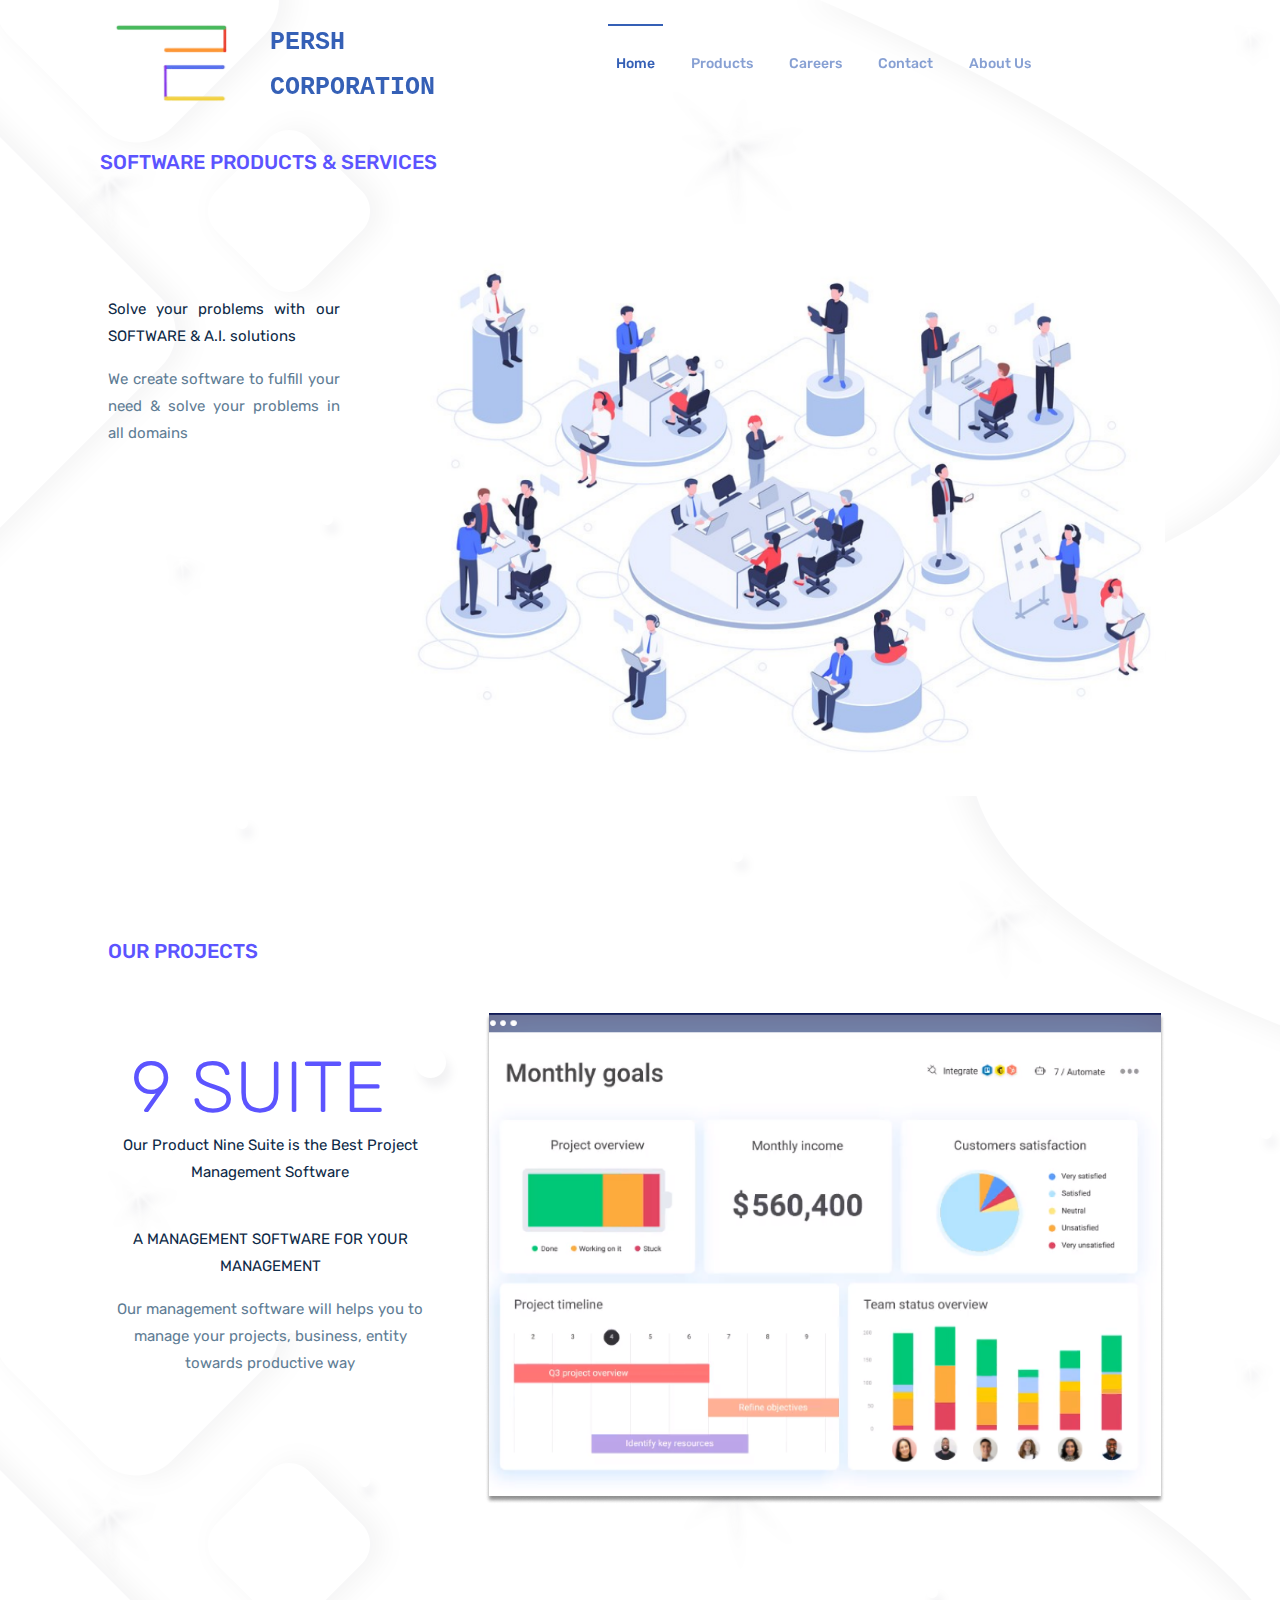
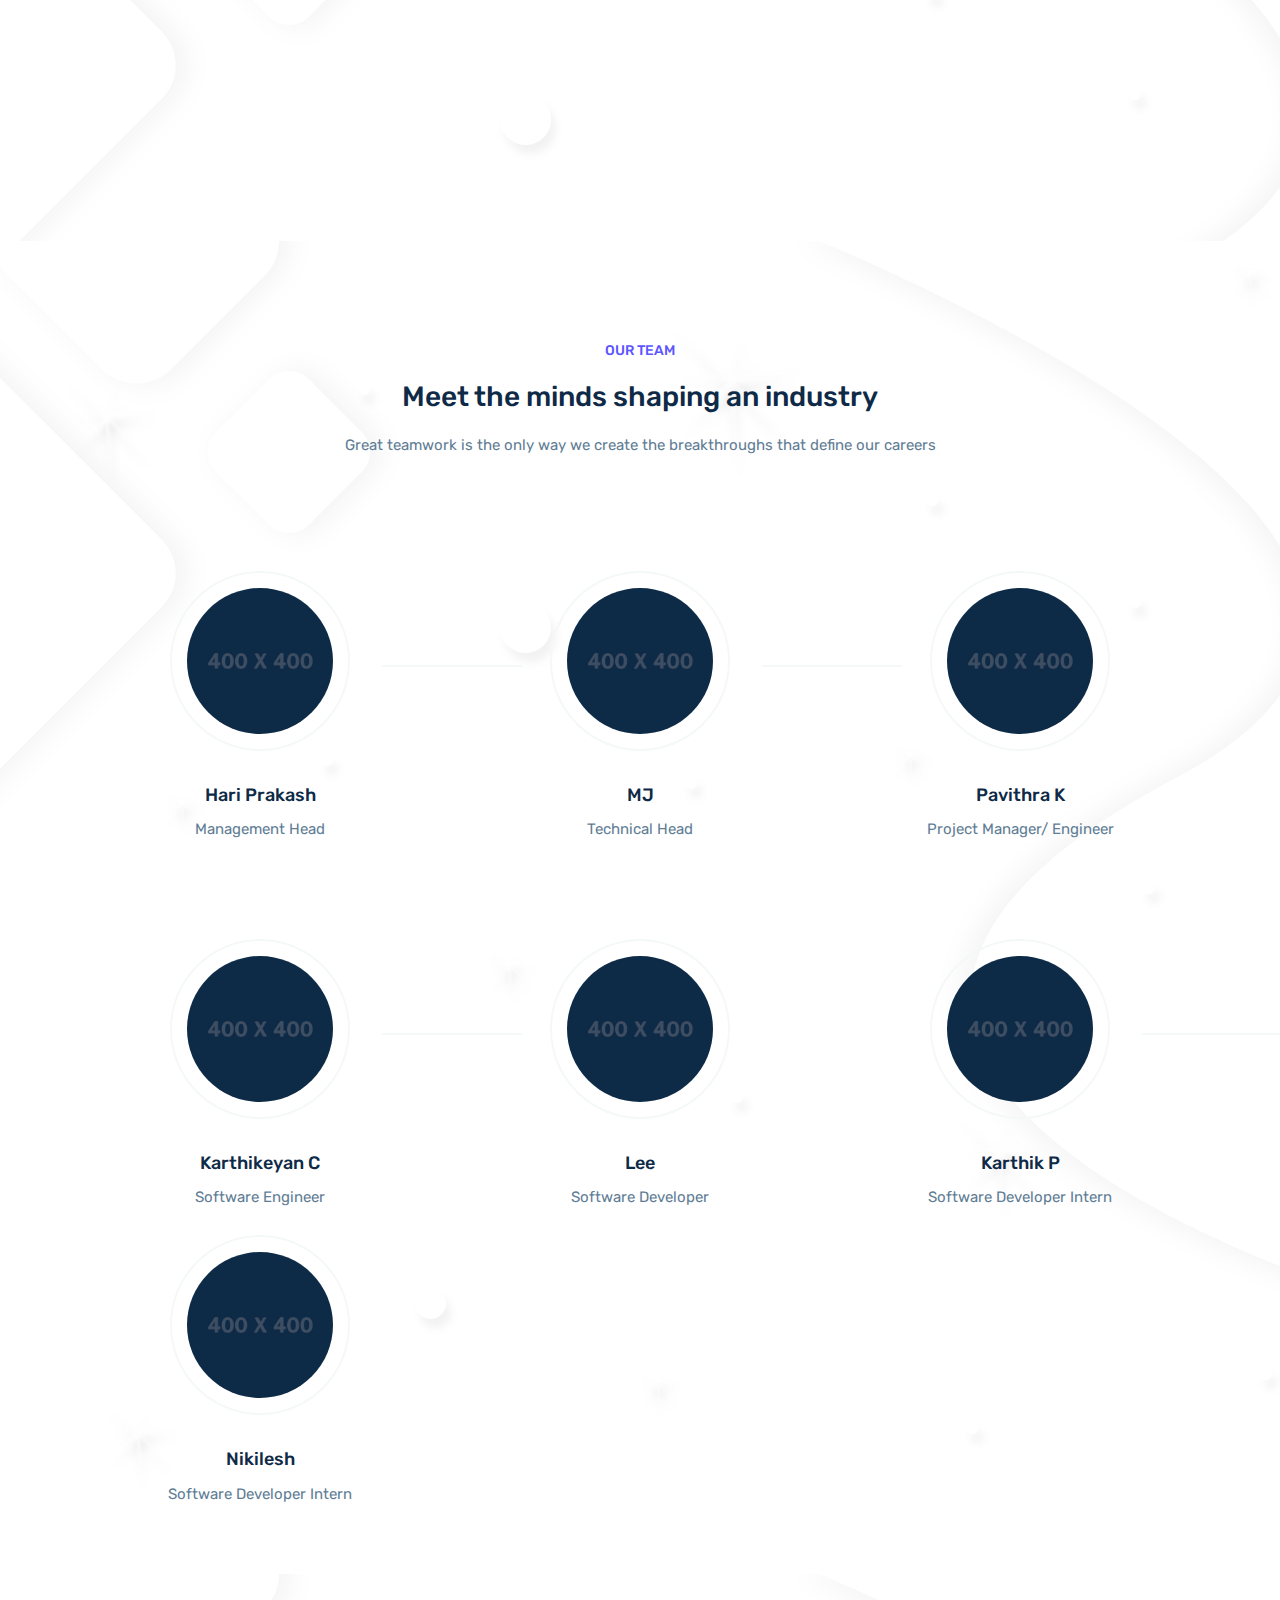
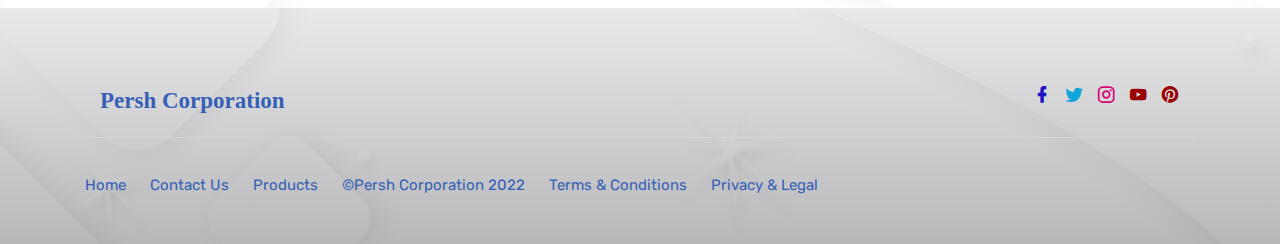
<file: index.html>
<!DOCTYPE html>
<html lang="en">

<head>
    <meta charset="utf-8" />
    <title>Persh Corporation</title>
    <meta name="viewport" content="width=device-width, initial-scale=1.0">
    <meta name="description" content="Official website of Persh Corporation" />
    <meta name="keywords" content="bootstrap 4, premium, marketing, multipurpose" />
    <meta content="Themesbrand" name="author" />
    <!-- favicon -->
    <link rel="shortcut icon" href="images/logo.png">
    <!-- css -->
    <link href="css/bootstrap.min.css" rel="stylesheet" type="text/css" />
    <link href="css/materialdesignicons.min.css" rel="stylesheet" type="text/css" />

    <!-- magnific pop-up -->
    <link rel="stylesheet" type="text/css" href="css/magnific-popup.css" />

    <!-- Swiper CSS -->
    <link rel="stylesheet" href="css/swiper.min.css">

    <!--Slider-->
    <link rel="stylesheet" type="text/css" href="css/owl.carousel.css" />
    <link rel="stylesheet" type="text/css" href="css/owl.theme.css" />
    <link rel="stylesheet" type="text/css" href="css/owl.transitions.css" />
    <link href="css/style.css" rel="stylesheet" type="text/css" />

</head>

<body>
    <!--HEADER-->
    <!--Navbar Start-->
    <nav class="navbar navbar-expand-lg fixed-top navbar-custom sticky sticky-dark">
        <div class="container">
            <!-- LOGO -->
            <div class="col-lg-2 p-0"><img class="col-lg-8 p-1 mx-4" src="images/logo.png"></div>
            <a class="navbar-brand logo text-uppercase" href="index.html">
                <p class="logo-light nav-light title-style-font">Persh<br>Corporation</p>
                <p class="logo-dark nav-dark title-style-font">Persh<br>Corporation</p>
            </a>
            <button class="navbar-toggler" type="button" data-toggle="collapse" data-target="#navbarCollapse"
                aria-controls="navbarCollapse" aria-expanded="false" aria-label="Toggle navigation">
                <i class="mdi mdi-menu"></i>
            </button>
            <div class="collapse navbar-collapse" id="navbarCollapse">
                <ul class="navbar-nav mx-auto navbar-center" id="mySidenav">
                    <li class="nav-item active">
                        <a href="#home" class="nav-link">Home</a>
                    </li>
                    <li class="nav-item">
                        <a href="modules/products.html" class="nav-link">Products</a>
                    </li>
                    <li class="nav-item">
                        <a href="modules/careers.html" class="nav-link">Careers</a>
                    </li>
                    <li class="nav-item">
                        <a href="modules/contacts.html" class="nav-link">Contact</a>
                    </li>
                    <li class="nav-item">
                        <a href="modules/aboutus.html" class="nav-link">About Us</a>
                    </li>
                </ul>
            </div>
        </div>
    </nav>
    <!-- Navbar End -->
    <!--END HEADER-->
    <!-- HOME
    <section class="bg-home" id="home">
        <div class="bg-overlay" id="counter"></div>
        <div class="home-center">
            <div class="home-desc-center">

                <div class="container slidero">
                    <div class="row align-items-center">
                        <div class="col-lg-6" id="counter">
                            <div class="home-content text-white mt-5">
                                <h4 class="home-title">Solve your problems
                                    <br>with Software & AI Solutions<br>
                                </h4>
                                <p class="text-white-50 f-16 mt-4"> We offer long term optimized solutions to your organisation
                                    <br> with our AI and IT solutions combined</p>
                            </div>
                        </div>
                        <div class="col-lg-6">
                            <div class="home-img">
                                <img src="images/home-img.png" class="img-fluid" alt="">
                            </div>
                        </div>
                    </div>

                </div>

            </div>
        </div>
    </section>
    END HOME -->

    <!-- START CONTENT-HOME -->
    <section class="section" id="products">
    <div class="bg-overlay" id="counter"></div>
    <div class="container">
        <div class="mb-5 pb-5 mt-5">
            <div class="col-lg-12" >

                <div class="text-justify title-content">
                    <h5 class="text-uppercase text-primary">SOFTWARE PRODUCTS & SERVICES</h5>
                </div>

                <div class="row mt-5 mb-5 pb-5 justify-content-center">
                    <div class="col-lg-3">
                        <div class="features-box text-justify mt-4 p-2">    
                            <p class="mt-4 pt-3">Solve your problems with our SOFTWARE &
                                A.I.  solutions</p>
                            <p class="text-muted mt-3">We create software to fulfill your need & solve your problems in all domains</p>
                        </div>
                    </div>

                    <div class="col-lg-9">
                        <img class="col-lg-12 image-fluid" src="images/produts/product_img_4.png" alt="product 1"/>
                    </div>
                </div>
                <br/><br/>


                <div class="text-justify title-content">
                    <h5 class="ml-2 text-uppercase text-primary">Our Projects</h5>
                </div>

                <div class="row mt-5 mb-5 pb-5 justify-content-center">
                    <div class="col-lg-4">
                        <div class="features-box text-center mt-4 p-2">
                            <div class="text-primary display-3 mr-4">
                                9  SUITE
                            </div>
                            <p class="ml-2mt-3">Our Product Nine Suite is the Best Project Management Software</p>
                            <p class="mt-4 pt-3">A MANAGEMENT  SOFTWARE FOR YOUR MANAGEMENT</p>
                            <p class="text-muted mt-3">Our management software will helps you to manage your projects, business, entity towards productive way</p>
                        </div>
                    </div>

                    <div class="col-lg-8">
                        <img class="col-lg-12 image-fluid" src="images/produts/product1.png" alt="product 1"/>
                    </div>
                </div>
                <br/><br/>
            </div>
        </div>
    </div>
    </section>
<!--END CONTENT-HOME--> 

    <!-- START TEAM -->
    <section class="section">
        <div class="bg-overlay" id="counter"></div>
        <div class="container" id="team">
            <div class="row">
                <div class="col-lg-12">
                    <div class="text-center title-content">
                        <h6 class="text-uppercase f-14 text-primary">Our Team</h6>
                        <h2 class="mt-3">Meet the minds shaping an industry</h2>
                        <p class="text-muted mt-3">Great teamwork is the only way we create the breakthroughs that define our careers
                        </p>
                    </div>
                </div>
            </div>

            <div class="row mt-5 pt-4">

                <div class="col-lg-4">
                    <div class="team-box team-line text-center mt-4">
                        <div class="team-img">
                            <img src="images/team/hariprakash.jpg" class="img-fluid rounded-circle" alt="">
                        </div>
                        <h5 class="mt-4 pt-2 f-18">Hari Prakash</h5>
                        <p class="text-muted mb-0">Management Head</p>
                    </div>
                </div>

                <div class="col-lg-4">
                    <div class="team-box team-line text-center mt-4">
                        <div class="team-img">
                            <img src="images/team/mj.jpg" class="img-fluid rounded-circle" alt="">
                        </div>
                        <h5 class="mt-4 pt-2 f-18">MJ</h5>
                        <p class="text-muted mb-0">Technical Head</p>
                    </div>
                </div>

                <div class="col-lg-4">
                    <div class="team-box text-center mt-4">
                        <div class="team-img">
                            <img src="images/team/pavithrak.jpg" class="img-fluid rounded-circle" alt="">
                        </div>
                        <h5 class="mt-4 pt-2 f-18">Pavithra K</h5>
                        <p class="text-muted mb-0">Project Manager/ Engineer</p>
                    </div>
                </div>
            </div>

            <div class="row mt-5 pt-4">

                <div class="col-lg-4">
                    <div class="team-box team-line text-center mt-4">
                        <div class="team-img">
                            <img src="images/team/karthikeyanc.jpg" class="img-fluid rounded-circle" alt="">
                        </div>
                        <h5 class="mt-4 pt-2 f-18">Karthikeyan C</h5>
                        <p class="text-muted mb-0">Software Engineer</p>
                    </div>
                </div>

                <div class="col-lg-4">
                    <div class="team-box text-center mt-4">
                        <div class="team-img">
                            <img src="images/team/lee.jpg" class="img-fluid rounded-circle" alt="">
                        </div>
                        <h5 class="mt-4 pt-2 f-18">Lee</h5>
                        <p class="text-muted mb-0">Software Developer</p>
                    </div>
                </div>

                <div class="col-lg-4">
                    <div class="team-box team-line text-center mt-4">
                        <div class="team-img">
                            <img src="images/team/karthikp.jpg" class="img-fluid rounded-circle" alt="">
                        </div>
                        <h5 class="mt-4 pt-2 f-18">Karthik P</h5>
                        <p class="text-muted mb-0">Software Developer Intern</p>
                    </div>
                </div>

                <div class="col-lg-4">
                    <div class="team-box text-center mt-4">
                        <div class="team-img">
                            <img src="images/team/nikilesh.jpg" class="img-fluid rounded-circle" alt="">
                        </div>
                        <h5 class="mt-4 pt-2 f-18">Nikilesh</h5>
                        <p class="text-muted mb-0">Software Developer Intern</p>
                    </div>
                </div>
                
            </div>

        </div>
    </section>
    <!-- END TEAM -->
 
    <!-- START FOOTER -->
    <section class="section bg-footer py-5">
        <div class="bg-overlay"></div>

        <div class="container">
            
            <div class="col-lg-12">
                <ul class="list-inline footer-social float-right mb-0">
                    <li class="list-inline-item"><a href="#"><i class="clr-fb mdi mdi-facebook"></i></a></li>
                    <li class="list-inline-item"><a href="#"><i class="clr-tr mdi mdi-twitter"></i></a></li>
                    <li class="list-inline-item"><a href="#"><i class="clr-ig mdi mdi-instagram"></i></a></li>
                    <li class="list-inline-item"><a href="#"><i class="clr-yt mdi mdi-youtube"></i></a></li>
                    <li class="list-inline-item"><a href="#"><i class="clr-pr mdi mdi-pinterest"></i></a></li>
                </ul>
                <div class="footer-info mt-4">
                    <p class="nav-light">Persh Corporation</p>
                </div>

            </div>
            <div class="row mt-3">
                <div class="col-12">
                    <div class="footer-alt">
                        <div class="footer-info footer-nav">
                            <a href="">Home</a>
                            <a href="modules/contacts.html">Contact Us</a>
                            <a href="modules/products.html">Products</a>
                            <span class="footer-text">©Persh Corporation 2022</span>
                            <a href="">Terms & Conditions</a>
                            <a href="">Privacy & Legal</a>
                        </div>
                    </div>
                </div>
            </div>
        </div>
    </section>
    <!-- END FOOTER -->


    <!-- javascript -->
    <script src="js/jquery.min.js"></script>
    <script src="js/bootstrap.bundle.min.js"></script>
    <script src="js/jquery.easing.min.js"></script>
    <script src="js/scrollspy.min.js"></script>
    <!-- olw- carousel -->
    <script src="js/owl.carousel.min.js"></script>
    <!-- Magnific Popup -->
    <script src="js/jquery.magnific-popup.min.js"></script>
    <!-- swipper js -->
    <script src="js/swiper.min.js"></script>
    <!--Partical js-->
    <script src="js/particles.js"></script>
    <script src="js/particles.app.js"></script>
    <script src="js/jquery.mb.YTPlayer.js"></script>
    <!--flex slider plugin-->
    <script src="js/jquery.flexslider-min.js"></script>
    <!-- counter init -->
    <script src="js/counter.init.js"></script>
    <!-- contact init -->
    <script src="js/contact.init.js"></script>
    <script src="https://unicons.iconscout.com/release/v2.0.1/script/monochrome/bundle.js"></script>
    <script src="js/app.js"></script>

</body>

</html>
</file>
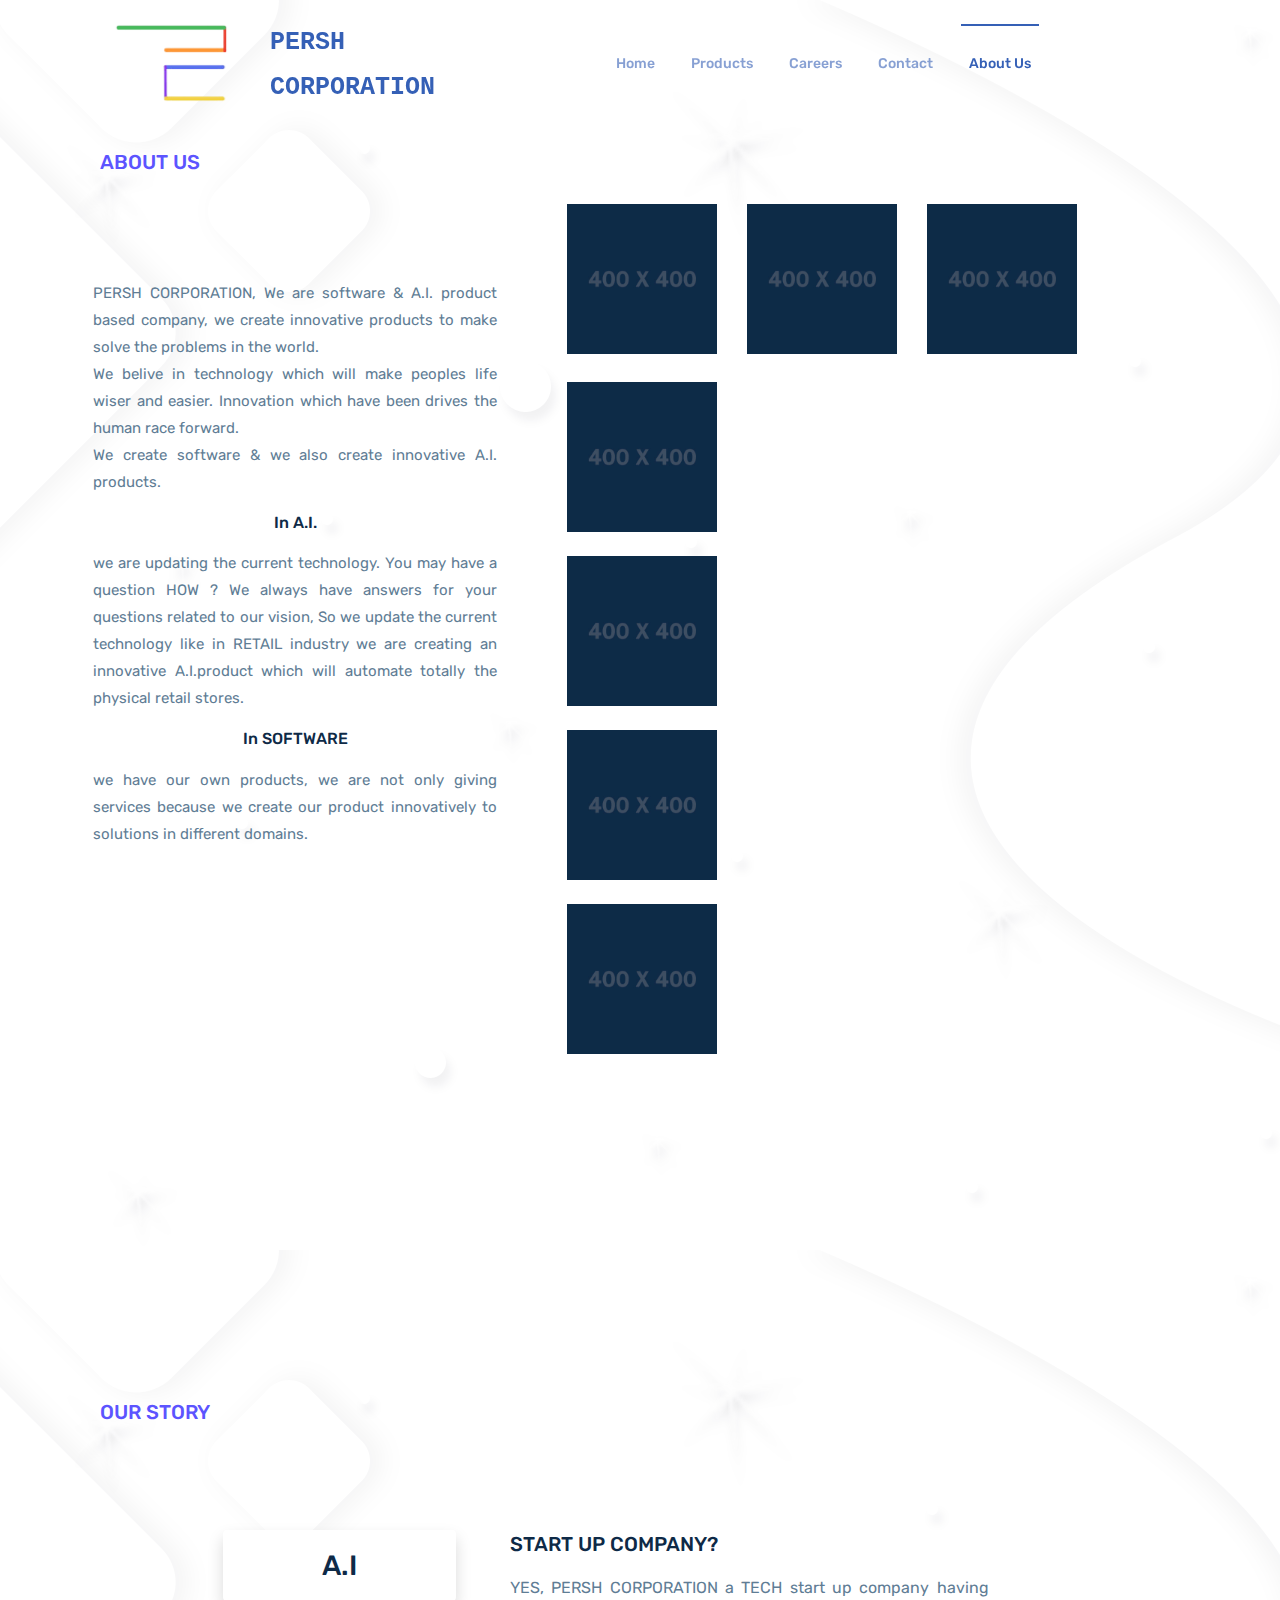
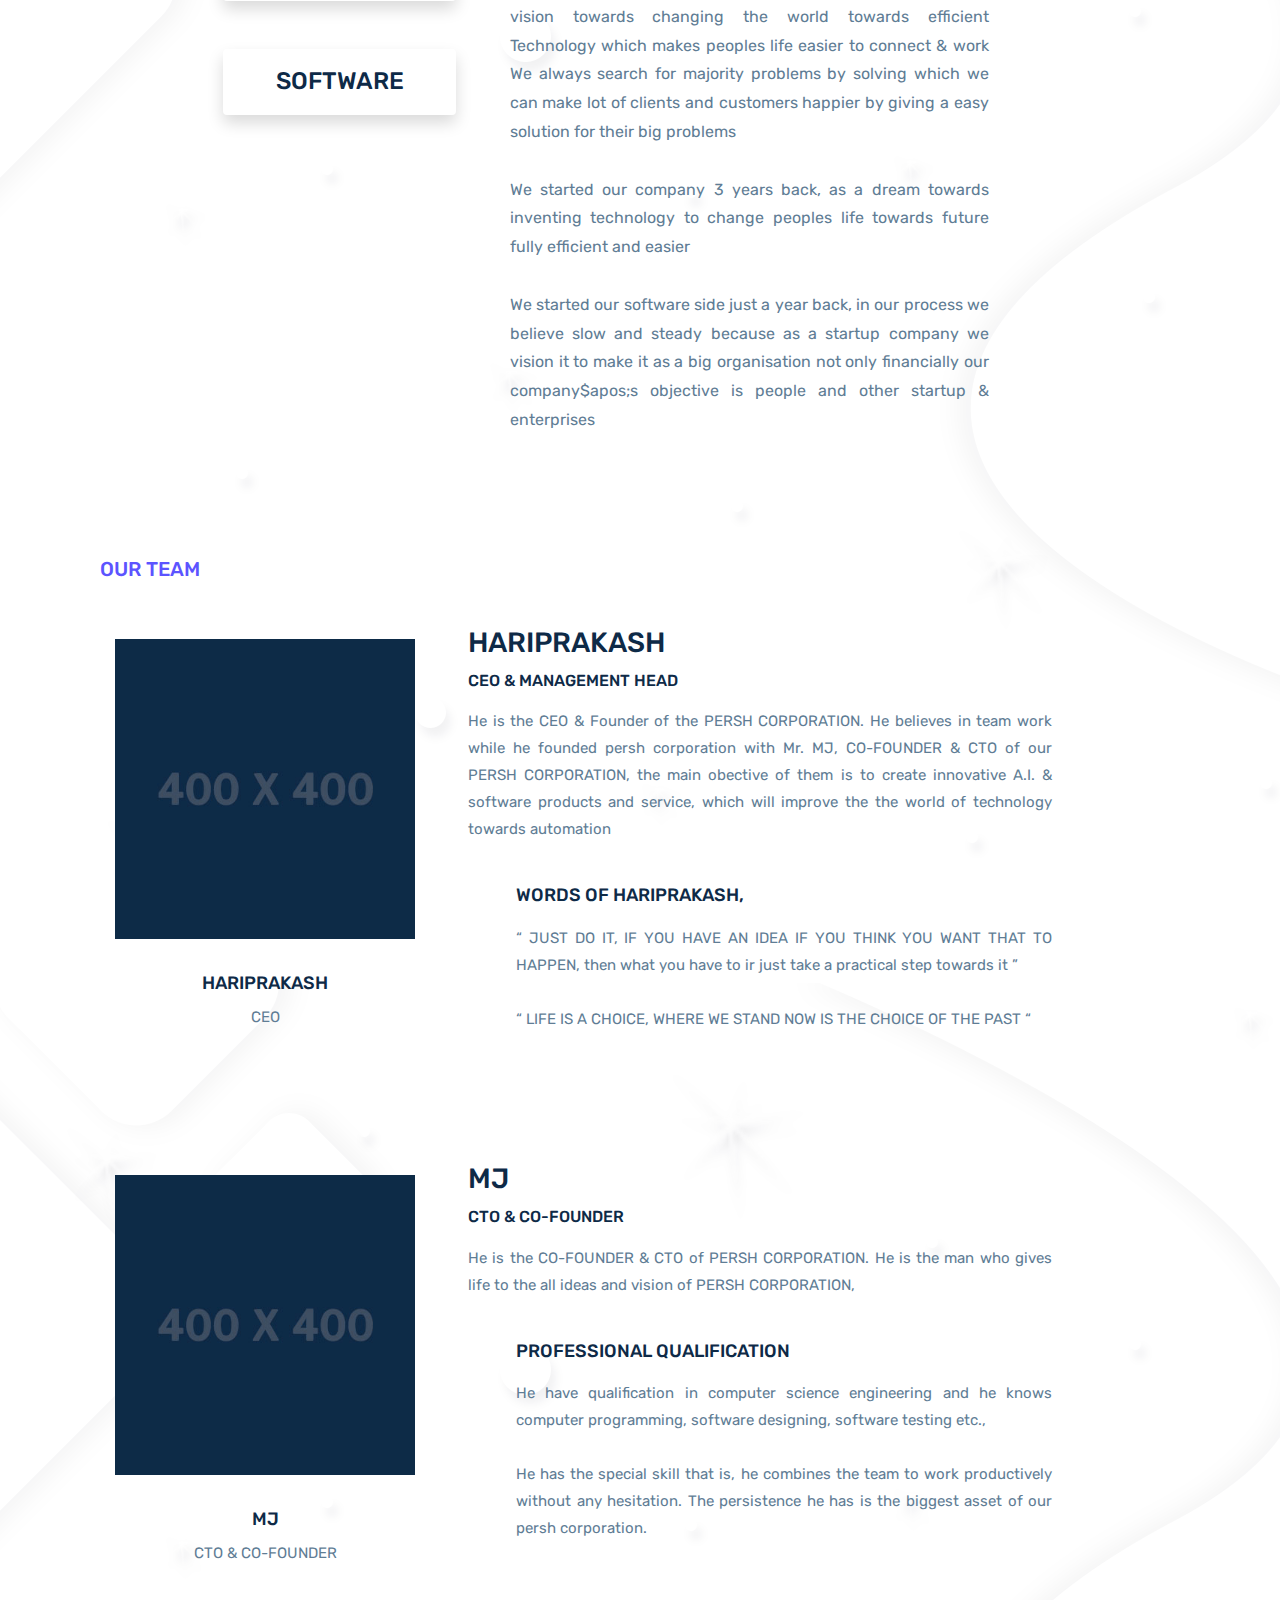
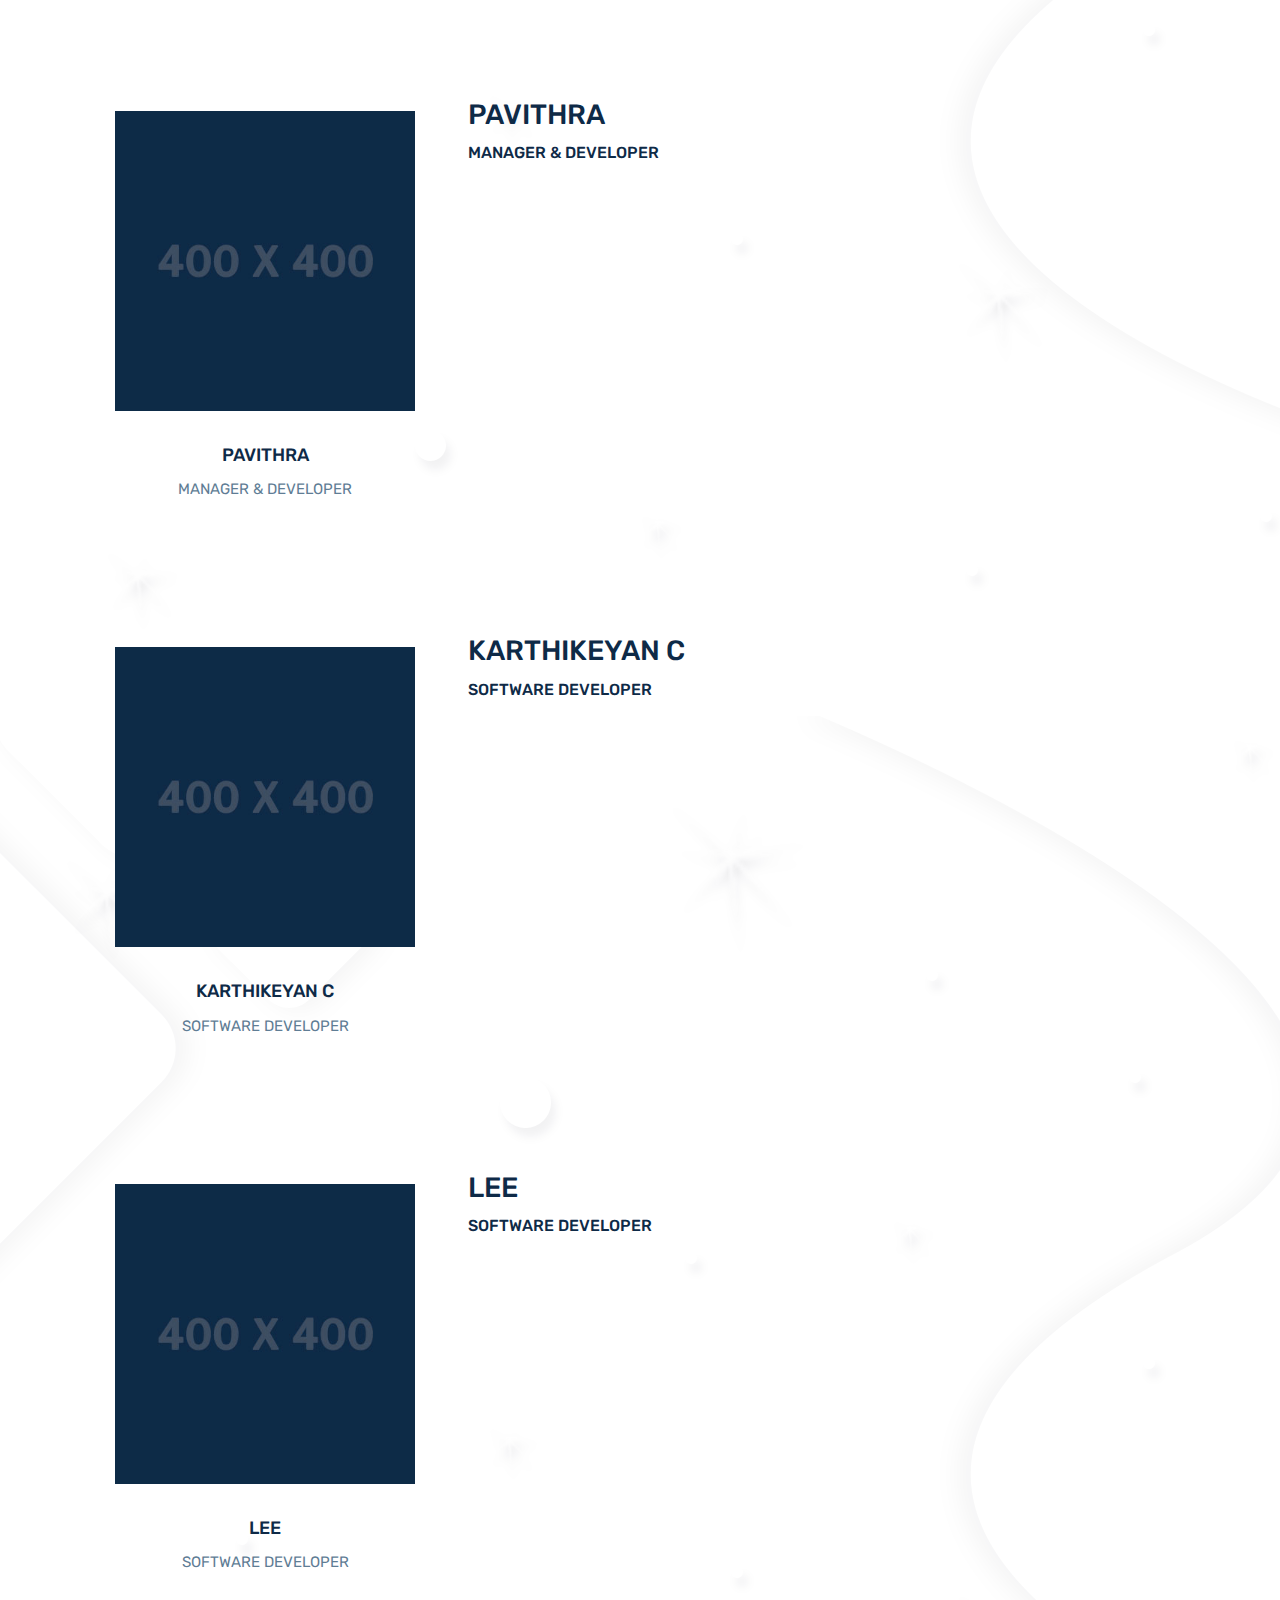
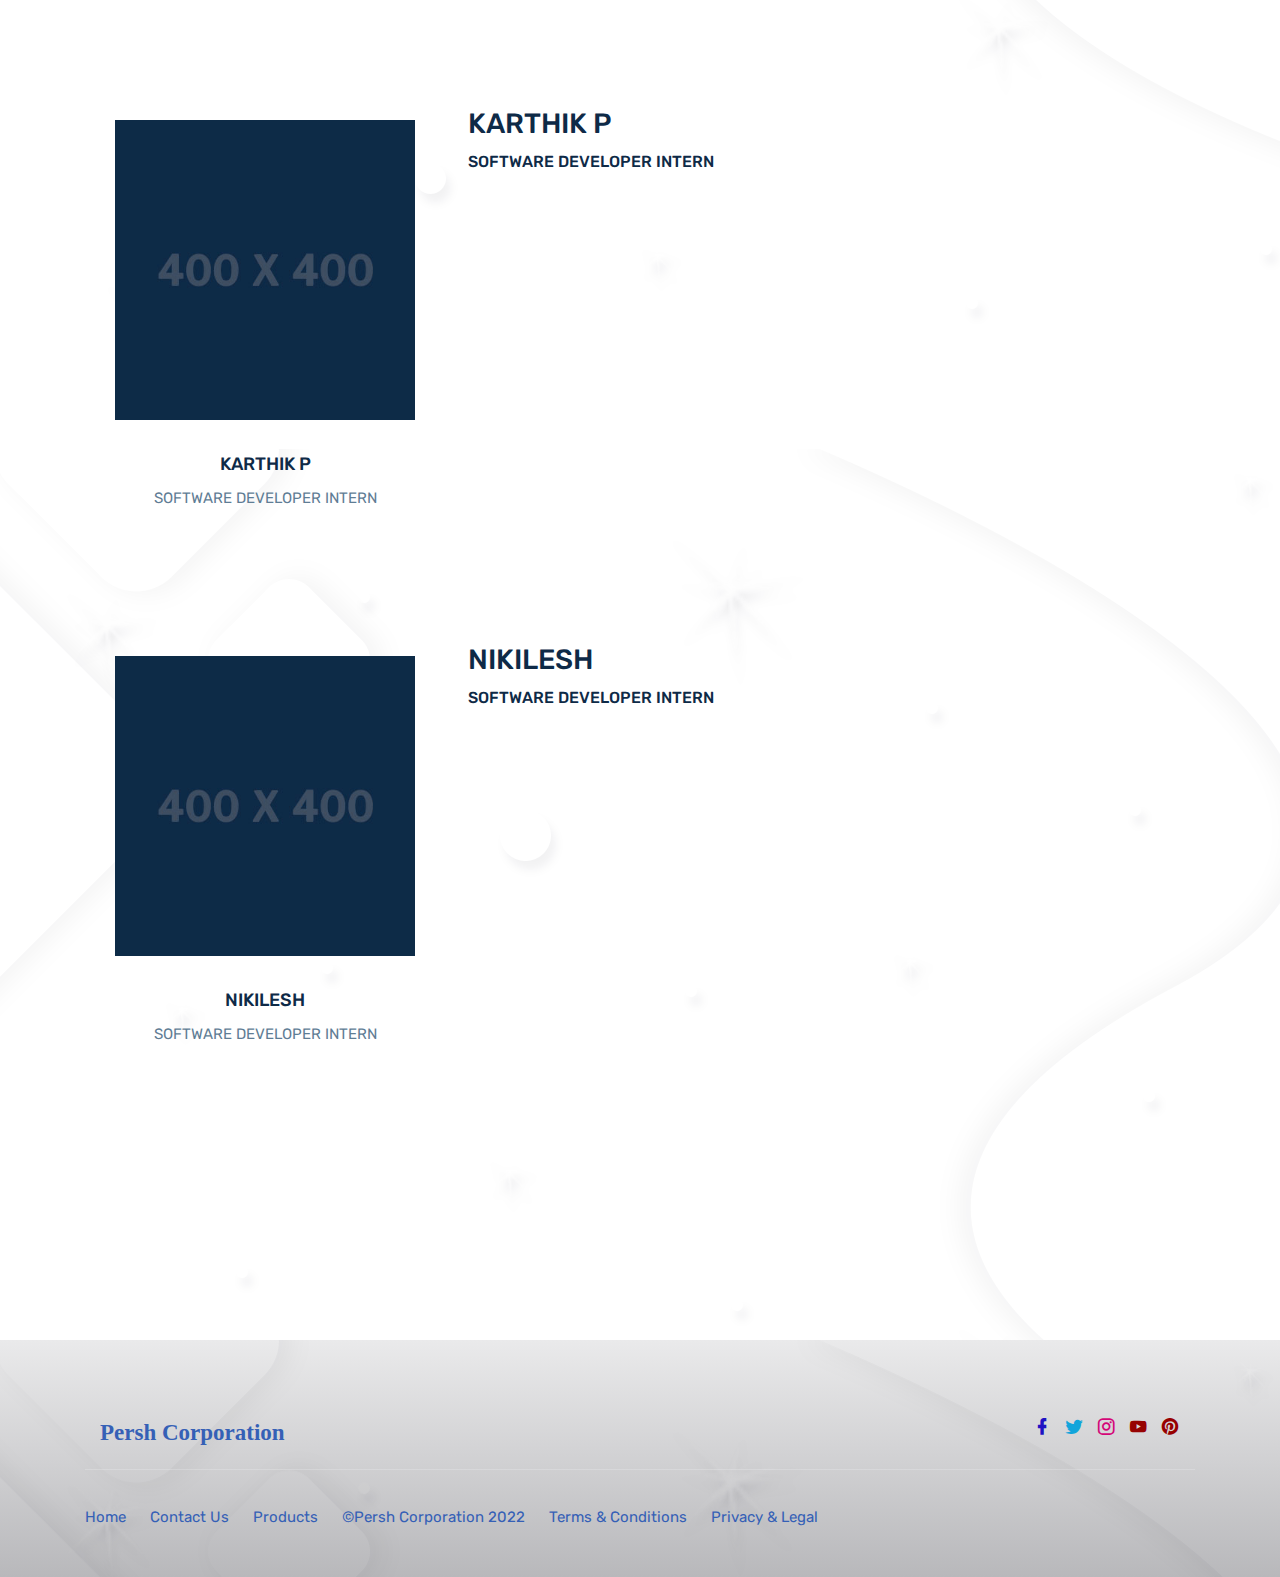
<file: modules/aboutus.html>
<!DOCTYPE html>
<html lang="en">

<head>
    <meta charset="utf-8" />
    <title>Persh Corporation</title>
    <meta name="viewport" content="width=device-width, initial-scale=1.0">
    <meta name="description" content="Official website of Persh Corporation" />
    <meta name="keywords" content="bootstrap 4, premium, marketing, multipurpose" />
    <meta content="Themesbrand" name="author" />
    <!-- favicon -->
    <link rel="shortcut icon" href="../images/logo.png">
    <!-- css -->
    <link href="../css/bootstrap.min.css" rel="stylesheet" type="text/css" />
    <link href="../css/materialdesignicons.min.css" rel="stylesheet" type="text/css" />

    <!-- magnific pop-up -->
    <link rel="stylesheet" type="text/css" href="../css/magnific-popup.css" />

    <!-- Swiper CSS -->
    <link rel="stylesheet" href="../css/swiper.min.css">

    <!--Slider-->
    <link rel="stylesheet" type="text/css" href="../css/owl.carousel.css" />
    <link rel="stylesheet" type="text/css" href="../css/owl.theme.css" />
    <link rel="stylesheet" type="text/css" href="../css/owl.transitions.css" />
    <link href="../css/style.css" rel="stylesheet" type="text/css" />

</head>

<body>
    <!--HEADER-->
    <!--Navbar Start-->
    <nav class="navbar navbar-expand-lg fixed-top navbar-custom sticky sticky-dark">
        <div class="container">
            <!-- LOGO -->
            <div class="col-lg-2 p-0"><img class="col-lg-8 p-1 mx-4" src="../images/logo.png"></div>
            <a class="navbar-brand logo text-uppercase" href="../index.html">
                <p class="logo-light nav-light title-style-font">Persh<br>Corporation</p>
                <p class="logo-dark nav-dark title-style-font">Persh<br>Corporation</p>
            </a>
            <button class="navbar-toggler" type="button" data-toggle="collapse" data-target="#navbarCollapse"
                aria-controls="navbarCollapse" aria-expanded="false" aria-label="Toggle navigation">
                <i class="mdi mdi-menu"></i>
            </button>
            <div class="collapse navbar-collapse" id="navbarCollapse">
                <ul class="navbar-nav mx-auto navbar-center" id="mySidenav">
                    <li class="nav-item">
                        <a href="../index.html" class="nav-link">Home</a>
                    </li>
                    <li class="nav-item">
                        <a href="products.html" class="nav-link">Products</a>
                    </li>
                    <li class="nav-item">
                        <a href="careers.html" class="nav-link">Careers</a>
                    </li>
                    <li class="nav-item">
                        <a href="contacts.html" class="nav-link">Contact</a>
                    </li>
                    <li class="nav-item active">
                        <a href="#aboutus" class="nav-link">About Us</a>
                    </li>
                </ul>
            </div>
        </div>
    </nav>
    <!-- Navbar End -->
    <!--END HEADER-->

    <!-- HOME
    <section class="bg-home" id="home">
        <div class="bg-overlay"></div>
        <div class="home-center">
            <div class="home-desc-center">

                <div class="container slidero">
                    <div class="row align-items-center">
                        <div class="col-lg-6" id="counter">
                            <div class="home-content text-white mt-5">
                                <h4 class="home-title">Solve your problems
                                    <br>with Software & AI Solutions<br>
                                </h4>
                                <p class="text-white-50 f-16 mt-4"> We offer long term optimized solutions to your organisation
                                    <br> with our AI and IT solutions combined</p>
                            </div>
                        </div>
                        <div class="col-lg-6">
                            <div class="home-img">
                                <img src="images/home-img.png" class="img-fluid" alt="">
                            </div>
                        </div>
                    </div>

                </div>

            </div>
        </div>
    </section>
    END HOME -->

    <!-- START ABOUT US -->
    <section class="section" id="aboutus">
        <div class="bg-overlay" id="counter"></div>
        <div class="container">
            <div class="mb-5 pb-5 mt-5">
                <div class="row col-lg-12" >
                    <div class="text-justify title-content col-lg-12">
                        <h5 class="text-uppercase text-primary">About Us</h5>
                    </div>

                    <div class="row mt-5 mb-5 pb-5 mr-4 justify-content-center col-lg-5">
                            <div class="features-box mt-4 p-2">
                                <p class="text-muted mt-3 text-justify">PERSH CORPORATION, We are software & A.I. product based company, we create innovative products to make solve the problems in the world.
                                    <br/>
                                    We belive in technology which will make peoples life wiser and easier.
                                    Innovation which have been drives the human race forward. 
                                    <br/>
                                    
                                    
                                    We create software & we also create innovative A.I. products.
                                                                             <h6 class="text-center">In A.I.</h6> 
                                    <p class="text-justify text-muted mt-3">we are updating the current technology. You may have a question HOW ? We always have answers for your questions related to our vision, So we update the current technology like in RETAIL industry we are creating an innovative A.I.product which will automate totally the physical retail stores.
                                    </p>
                                    <h6 class="text-center">In SOFTWARE</h6>
                                    <p class="text-justify text-muted mt-3">
                                    we have our own products, we are not only giving services because we create our product innovatively to solutions in different domains.     
                                    </p>
                                </p>
                            </div>
                    </div>

                    <div class="ml-2 col-lg-6">
                        <div class="row mt-3">
                            <div class="col-lg-4 my-1"><a href="#hariprakash"><img class="img-fluid" src="../images/team/hariprakash.jpg" alt="Hari Prakash"/></a></div>
                            <div class="col-lg-4 my-1"><a href="#mj"><img class="img-fluid" src="../images/team/mj.jpg" alt="MJ"/></a></div>
                            <div class="col-lg-4 my-1"><a href="#pavithrak"><img class="img-fluid" src="../images/team/pavithrak.jpg" alt="Pavithra K"/></a></div>
                        </div>
                        <div class="row mt-4">    
                            <div class="col-lg-4"><a href="#karthikeyanc"><img class="img-fluid" src="../images/team/karthikeyanc.jpg" alt="Karthikeyan C"/></a></div>
                        </div>
                        <div class="row mt-4">
                            <div class="col-lg-4"><a href="#karthikp"><img class="img-fluid" src="../images/team/karthikp.jpg" alt="Karthik P"/></a></div>
                        </div>
                        <div class="row mt-4">
                            <div class="col-lg-4"><a href="#nikilesh"><img class="img-fluid" src="../images/team/nikilesh.jpg" alt="Nikilesh"/></a></div>    
                        </div>
                        <div class="row mt-4">
                            <div class="col-lg-4"><a href="#lee"><img class="img-fluid" src="../images/team/lee.jpg" alt="Lee"/></a></div>
                        </div>
                    </div>

                </div>

            </div>
        </div>
    </section>
    <!--END ABOUT US-->

    <!-- STRAT OUR STORY-->
    <section class="section" id="ourstory">
        <div class="bg-overlay"></div>
        <div class="container">
            <div class="mb-5 pb-5 mt-5">

                <div class="row col-lg-12" >
                    <div class="text-justify title-content col-lg-12">
                        <h5 class="text-uppercase text-primary">Our Story</h5>
                    </div>
                    <div class="col-lg-12 row mt-5 mb-5 pb-5 justify-content-center">
                        <div class="col-lg-3 text-center">
                            <h3 class="shadow p-3 mb-5 bg-white rounded mt-5 pt-3">A.I</h3>
                            <h4 class="shadow p-3 mb-5 bg-white rounded mt-5 pt-3">SOFTWARE</h4>
                        </div>
                        <div class="ml-3 col-lg-6">
                            <div class="features-box text-justify mt-4 p-2">
                                <h5 class="mt-2 pt-2 text-primary-light">START UP COMPANY?</h5>
                                <p class="text-muted mt-3 f-16">YES,  PERSH CORPORATION  a TECH start up company having vision towards changing the world towards efficient Technology which makes peoples life easier to connect & work
                                     We always search for majority problems by solving which we can make lot of clients and customers happier by giving a easy solution for their big problems
                                    <br/><br/>
                                    We started our company 3 years back, as a dream towards inventing technology to change peoples life towards future fully efficient and easier
                                    <br/><br/>
                                    We started our software side just a year back, in our process we believe slow and steady because as a startup company we vision it to make it as a big organisation not only financially our company$apos;s objective is people and other startup & enterprises
                                     </p>
                            </div>
                        </div>

                    </div>
                    <br/><br/><br/>
                    
                    <div class="text-justify title-content col-lg-12">
                        <h5 class="text-uppercase text-primary">Our Team</h5>
                    </div>

                    <div class="mt-5 mb-5 pb-5 align-items-center col-lg-4" id="hariprakash">
                        <img class="col-lg-12"src="../images/team/hariprakash.jpg" alt="Hari Prakash"/>
                        <h5 class="col-lg-12 mt-4 pt-2 f-18 text-center">HARIPRAKASH</h5>
                        <p class="text-muted col-lg-12 mb-0 text-center">CEO</p>
                    </div>
                    <div class="col-lg-7">
                        <div class="features-box mt-4 p-2">
                            <div class="text-black">
                                <h3>HARIPRAKASH</h3>
                                <h6>CEO & MANAGEMENT HEAD</h6>
                            </div>
                            <p class="text-muted mt-3 text-justify">
                                He is the CEO & Founder of the PERSH CORPORATION.
                                He believes in team work  while he founded persh corporation with Mr. MJ,  
                                CO-FOUNDER & CTO of our PERSH CORPORATION, 
                                the main obective of them is to create innovative A.I. & software products and service, 
                                which will improve the the world of technology towards automation
                            </p>
                            <h5 class="mt-4 pt-3 f-18 pl-4 ml-4">WORDS OF HARIPRAKASH,</h5>
                            <p class="text-muted mt-3 pl-4 ml-4 text-justify">

                                “ JUST DO IT, IF YOU HAVE AN IDEA IF YOU THINK YOU WANT THAT TO HAPPEN, 
                                then what you have to ir just take a practical step towards it ”<br/><br/>
                         
                                “ LIFE IS A CHOICE, WHERE WE STAND NOW IS THE CHOICE OF THE PAST “
                            </p>
                        </div>
                    </div>

                    <div class="mt-5 mb-5 pb-5 align-items-center col-lg-4" id="mj">
                        <img class="col-lg-12"src="../images/team/mj.jpg" alt="mj"/>
                        <h5 class="col-lg-12 mt-4 pt-2 f-18 text-center">MJ</h5>
                        <p class="text-muted col-lg-12 mb-0 text-center">CTO & CO-FOUNDER</p>
                    </div>
                    <div class="col-lg-7">
                        <div class="features-box mt-4 p-2">
                            <div class="text-black">
                                <h3>MJ</h3>
                                <h6>CTO & CO-FOUNDER</h6>
                            </div>
                            <p class="text-muted mt-3 text-justify">
                                He is the CO-FOUNDER & CTO of PERSH CORPORATION. He is the man who gives life to the all ideas and vision of PERSH CORPORATION, 
                            </p>
                            <h5 class="mt-4 pt-3 f-18 pl-4 ml-4">PROFESSIONAL QUALIFICATION</h5>
                            <p class="text-muted mt-3 pl-4 ml-4 text-justify">
                                He have qualification in computer science engineering and he knows computer programming, software designing, software testing etc., 
                                <br/><br/>He has the special skill that is, he combines the team to work productively without any hesitation. The persistence he has is the biggest asset of our persh corporation.
                            </p>
                        </div>
                    </div>

                    <div class="mt-5 mb-5 pb-5 align-items-center col-lg-4" id="pavithrak">
                        <img class="col-lg-12"src="../images/team/pavithrak.jpg" alt="pavithra k"/>
                        <h5 class="col-lg-12 mt-4 pt-2 f-18 text-center">PAVITHRA</h5>
                        <p class="text-muted col-lg-12 mb-0 text-center">MANAGER & DEVELOPER</p>
                    </div>
                    <div class="col-lg-7">
                        <div class="features-box mt-4 p-2">
                            <div class="text-black">
                                <h3>PAVITHRA</h3>
                                <h6>MANAGER & DEVELOPER</h6>
                            </div>
                            <p class="text-muted mt-3 text-justify">
                            
                            </p>
                            <h5 class="mt-4 pt-3 f-18 pl-4 ml-4"></h5>
                            <p class="text-muted mt-3 pl-4 ml-4 text-justify">

                            </p>
                        </div>
                    </div>

                    <div class="mt-5 mb-5 pb-5 align-items-center col-lg-4" id="karthikeyanc">
                        <img class="col-lg-12"src="../images/team/karthikeyanc.jpg" alt="Karthikeyan C"/>
                        <h5 class="col-lg-12 mt-4 pt-2 f-18 text-center">KARTHIKEYAN C</h5>
                        <p class="text-muted col-lg-12 mb-0 text-center">SOFTWARE DEVELOPER</p>
                    </div>
                    <div class="col-lg-7">
                        <div class="features-box mt-4 p-2">
                            <div class="text-black">
                                <h3>KARTHIKEYAN C</h3>
                                <h6>SOFTWARE DEVELOPER</h6>
                            </div>
                            <p class="text-muted mt-3 text-justify">

                            </p>
                            <h5 class="mt-4 pt-3 f-18 pl-4 ml-4"></h5>
                            <p class="text-muted mt-3 pl-4 ml-4 text-justify">

                            </p>
                        </div>
                    </div>

                    <div class="mt-5 mb-5 pb-5 align-items-center col-lg-4" id="lee">
                        <img class="col-lg-12"src="../images/team/lee.jpg" alt="Lee"/>
                        <h5 class="col-lg-12 mt-4 pt-2 f-18 text-center">LEE</h5>
                        <p class="text-muted col-lg-12 mb-0 text-center">SOFTWARE DEVELOPER</p>
                    </div>
                    <div class="col-lg-7">
                        <div class="features-box mt-4 p-2">
                            <div class="text-black">
                                <h3>LEE</h3>
                                <h6>SOFTWARE DEVELOPER</h6>
                            </div>
                            <p class="text-muted mt-3 text-justify">

                            </p>
                            <h5 class="mt-4 pt-3 f-18 pl-4 ml-4"></h5>
                            <p cSlass="text-muted mt-3 pl-4 ml-4 text-justify">

                            </p>
                        </div>
                    </div>

                    <div class="mt-5 mb-5 pb-5 align-items-center col-lg-4" id="karthikp">
                        <img class="col-lg-12"src="../images/team/karthikp.jpg" alt="Karthik P"/>
                        <h5 class="col-lg-12 mt-4 pt-2 f-18 text-center">KARTHIK P</h5>
                        <p class="text-muted col-lg-12 mb-0 text-center">SOFTWARE DEVELOPER INTERN</p>
                    </div>
                    <div class="col-lg-7">
                        <div class="features-box mt-4 p-2">
                            <div class="text-black">
                                <h3>KARTHIK P</h3>
                                <h6>SOFTWARE DEVELOPER INTERN</h6>
                            </div>
                            <p class="text-muted mt-3 text-justify">

                            </p>
                            <h5 class="mt-4 pt-3 f-18 pl-4 ml-4"></h5>
                            <p class="text-muted mt-3 pl-4 ml-4 text-justify">

                            </p>
                        </div>
                    </div>

                    <div class="mt-5 mb-5 pb-5 align-items-center col-lg-4" id="nikilesh">
                        <img class="col-lg-12"src="../images/team/nikilesh.jpg" alt="Nikilesh"/>
                        <h5 class="col-lg-12 mt-4 pt-2 f-18 text-center">NIKILESH</h5>
                        <p class="text-muted col-lg-12 mb-0 text-center">SOFTWARE DEVELOPER INTERN</p>
                    </div>
                    <div class="col-lg-7">
                        <div class="features-box mt-4 p-2">
                            <div class="text-black">
                                <h3>NIKILESH</h3>
                                <h6>SOFTWARE DEVELOPER INTERN</h6>
                            </div>
                            <p class="text-muted mt-3 text-justify">

                            </p>
                            <h5 class="mt-4 pt-3 f-18 pl-4 ml-4"></h5>
                            <p class="text-muted mt-3 pl-4 ml-4 text-justify">

                            </p>
                        </div>
                    </div>

                </div>

            </div>
        </div>
    </section>
    <!--END OUR STORY-->

    <!-- START FOOTER -->
    <section class="section bg-footer py-5">
        <div class="bg-overlay"></div>

        <div class="container">
            <div class="col-lg-12">
                <ul class="list-inline footer-social float-right mb-0">
                    <li class="list-inline-item"><a href="#"><i class="clr-fb mdi mdi-facebook"></i></a></li>
                    <li class="list-inline-item"><a href="#"><i class="clr-tr mdi mdi-twitter"></i></a></li>
                    <li class="list-inline-item"><a href="#"><i class="clr-ig mdi mdi-instagram"></i></a></li>
                    <li class="list-inline-item"><a href="#"><i class="clr-yt mdi mdi-youtube"></i></a></li>
                    <li class="list-inline-item"><a href="#"><i class="clr-pr mdi mdi-pinterest"></i></a></li>
                </ul>
                <div class="footer-info mt-4">
                    <p class="nav-light">Persh Corporation</p>
                </div>

            </div>
            <div class="row mt-3">
                <div class="col-12">
                    <div class="footer-alt">
                        <div class="footer-info footer-nav">
                            <a href="">Home</a>
                            <a href="modules/contacts.html">Contact Us</a>
                            <a href="modules/products.html">Products</a>
                            <span class="footer-text">©Persh Corporation 2022</span>
                            <a href="">Terms & Conditions</a>
                            <a href="">Privacy & Legal</a>
                        </div>
                    </div>
                </div>
            </div>
        </div>
    </section>
    <!-- END FOOTER -->


    <!-- javascript -->
    <script src="../js/jquery.min.js"></script>
    <script src="../js/bootstrap.bundle.min.js"></script>
    <script src="../js/jquery.easing.min.js"></script>
    <script src="../js/scrollspy.min.js"></script>
    <!-- olw- carousel -->
    <script src="../js/owl.carousel.min.js"></script>
    <!-- Magnific Popup -->
    <script src="../js/jquery.magnific-popup.min.js"></script>
    <!-- swipper js -->
    <script src="../js/swiper.min.js"></script>
    <!--Partical js-->
    <script src="../js/particles.js"></script>
    <script src="../js/particles.app.js"></script>
    <script src="../js/jquery.mb.YTPlayer.js"></script>
    <!--flex slider plugin-->
    <script src="../js/jquery.flexslider-min.js"></script>
    <!-- counter init -->
    <script src="../js/counter.init.js"></script>
    <!-- contact init -->
    <script src="../js/contact.init.js"></script>
    <script src="https://unicons.iconscout.com/release/v2.0.1/script/monochrome/bundle.js"></script>
    <script src="../js/app.js"></script>
</body>
</html>
</file>
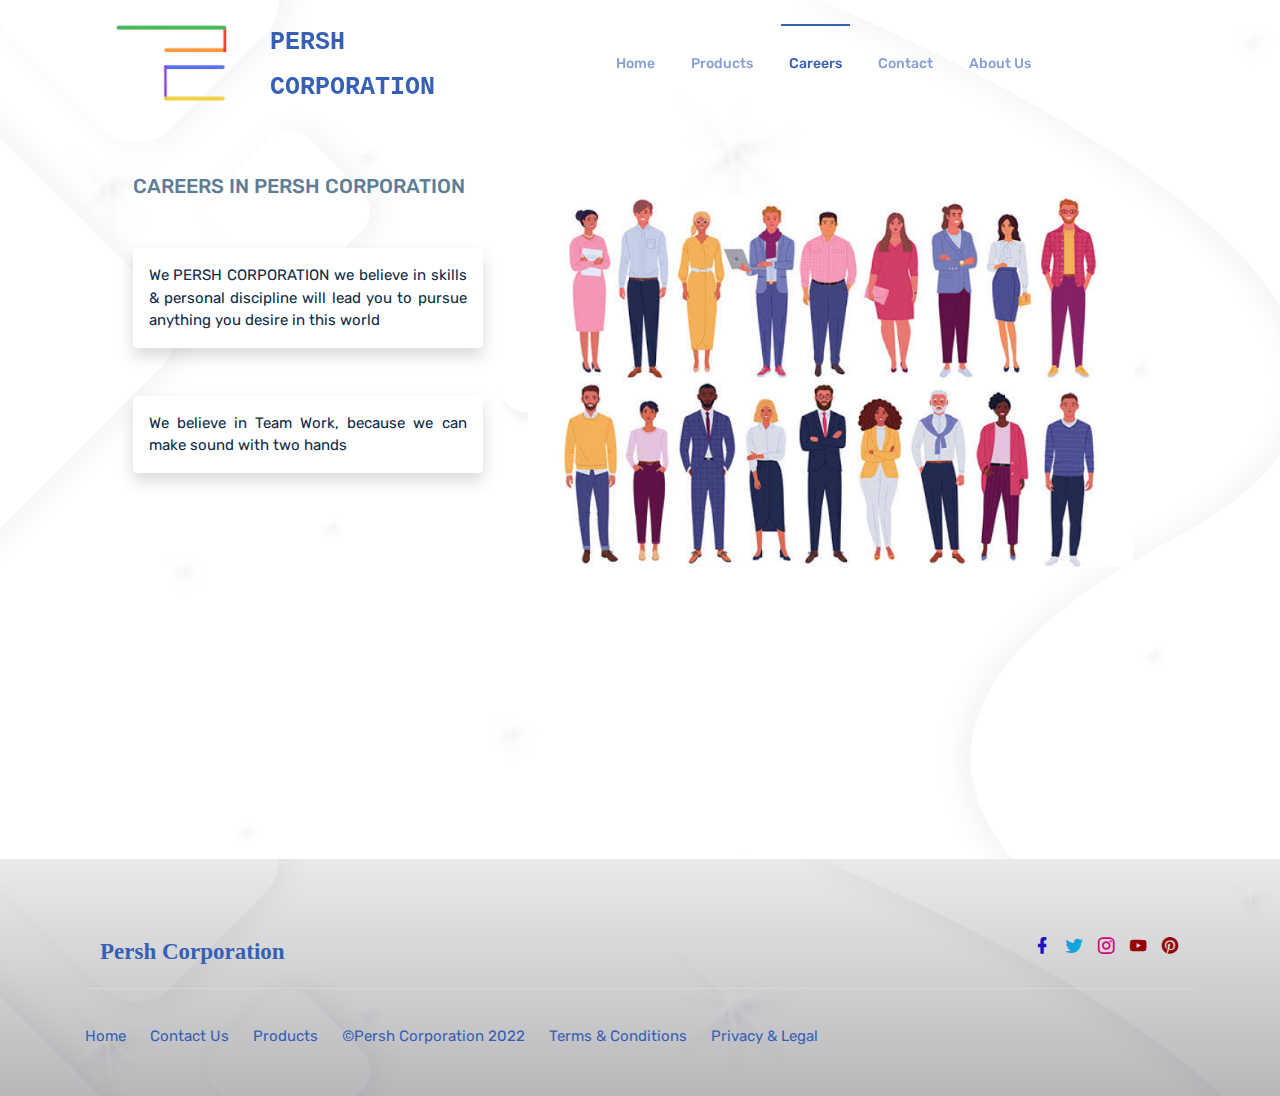
<file: modules/careers.html>
<!DOCTYPE html>
<html lang="en">

<head>
    <meta charset="utf-8" />
    <title>Persh Corporation</title>
    <meta name="viewport" content="width=device-width, initial-scale=1.0">
    <meta name="description" content="Official website of Persh Corporation" />
    <meta name="keywords" content="bootstrap 4, premium, marketing, multipurpose" />
    <meta content="Themesbrand" name="author" />
    <!-- favicon -->
    <link rel="shortcut icon" href="../images/logo.png">
    <!-- css -->
    <link href="../css/bootstrap.min.css" rel="stylesheet" type="text/css" />
    <link href="../css/materialdesignicons.min.css" rel="stylesheet" type="text/css" />

    <!-- magnific pop-up -->
    <link rel="stylesheet" type="text/css" href="../css/magnific-popup.css" />

    <!-- Swiper CSS -->
    <link rel="stylesheet" href="../css/swiper.min.css">

    <!--Slider-->
    <link rel="stylesheet" type="text/css" href="../css/owl.carousel.css" />
    <link rel="stylesheet" type="text/css" href="../css/owl.theme.css" />
    <link rel="stylesheet" type="text/css" href="../css/owl.transitions.css" />
    <link href="../css/style.css" rel="stylesheet" type="text/css" />

</head>

<body>
    <!--HEADER-->
    <!--Navbar Start-->
    <nav class="navbar navbar-expand-lg fixed-top navbar-custom sticky sticky-dark">
        <div class="container">
            <!-- LOGO -->
            <div class="col-lg-2 p-0"><img class="col-lg-8 p-1 mx-4" src="../images/logo.png"></div>
            <a class="navbar-brand logo text-uppercase" href="../index.html">
                <p class="logo-light nav-light title-style-font">Persh<br>Corporation</p>
                <p class="logo-dark nav-dark title-style-font">Persh<br>Corporation</p>
            </a>
            <button class="navbar-toggler" type="button" data-toggle="collapse" data-target="#navbarCollapse"
                aria-controls="navbarCollapse" aria-expanded="false" aria-label="Toggle navigation">
                <i class="mdi mdi-menu"></i>
            </button>
            <div class="collapse navbar-collapse" id="navbarCollapse">
                <ul class="navbar-nav mx-auto navbar-center" id="mySidenav">
                    <li class="nav-item">
                        <a href="../index.html" class="nav-link">Home</a>
                    </li>
                    <li class="nav-item">
                        <a href="products.html" class="nav-link">Products</a>
                    </li>
                    <li class="nav-item active">
                        <a href="#careers" class="nav-link">Careers</a>
                    </li>
                    <li class="nav-item">
                        <a href="contacts.html" class="nav-link">Contact</a>
                    </li>
                    <li class="nav-item">
                        <a href="aboutus.html" class="nav-link">About Us</a>
                    </li>
                </ul>
            </div>
        </div>
    </nav>
    <!-- Navbar End -->
    <!--END HEADER-->

    <!-- HOME
    <section class="bg-home" id="home">
        <div class="bg-overlay"></div>
        <div class="home-center">
            <div class="home-desc-center">

                <div class="container slidero">
                    <div class="row align-items-center">
                        <div class="col-lg-6" id="counter">
                            <div class="home-content text-white mt-5">
                                <h4 class="home-title">Solve your problems
                                    <br>with Software & AI Solutions<br>
                                </h4>
                                <p class="text-white-50 f-16 mt-4"> We offer long term optimized solutions to your organisation
                                    <br> with our AI and IT solutions combined</p>
                            </div>
                        </div>
                        <div class="col-lg-6">
                            <div class="home-img">
                                <img src="images/home-img.png" class="img-fluid" alt="">
                            </div>
                        </div>
                    </div>

                </div>

            </div>
        </div>
    </section>
    END HOME -->

    <!-- START CAREERS -->
    <section class="section" id="careers">
        <div class="bg-overlay" id="counter"></div>
        <div class="container">
            <div class="mb-5 pb-5 mt-5">
                    <div class="row mt-1 mb-5 pb-5 justify-content-center">
                        <div class="col-lg-4">
                            <div class="features-box text-justify mt-4">
                                <h5 class="text-muted">
                                    CAREERS IN PERSH CORPORATION
                                </h5>
                                <div class="shadow p-3 mb-5 bg-white rounded mt-5 pt-3">We PERSH CORPORATION we believe in skills & 
                                    personal discipline will lead you to pursue anything you desire in this world                                    
                                </div>
                                <div class="shadow p-3 mb-5 bg-white rounded mt-5">We believe in Team Work, because we can make sound with two hands
                                </div>
                            </div>
                        </div>

                        <div class="col-lg-7 mt-5">
                            <img class="col-lg-12 image-fluid" src="../images/careers/career_img_1.png" alt="product 1"/>
                        </div>
                    </div>
            </div>
        </div>
    </section>
    <!--END CAREERS-->

    <!-- START FOOTER -->
    <section class="section bg-footer py-5">
        <div class="bg-overlay"></div>

        <div class="container">
            <div class="col-lg-12">
                <ul class="list-inline footer-social float-right mb-0">
                    <li class="list-inline-item"><a href="#"><i class="clr-fb mdi mdi-facebook"></i></a></li>
                    <li class="list-inline-item"><a href="#"><i class="clr-tr mdi mdi-twitter"></i></a></li>
                    <li class="list-inline-item"><a href="#"><i class="clr-ig mdi mdi-instagram"></i></a></li>
                    <li class="list-inline-item"><a href="#"><i class="clr-yt mdi mdi-youtube"></i></a></li>
                    <li class="list-inline-item"><a href="#"><i class="clr-pr mdi mdi-pinterest"></i></a></li>
                </ul>
                <div class="footer-info mt-4">
                    <p class="nav-light">Persh Corporation</p>
                </div>

            </div>
            <div class="row mt-3">
                <div class="col-12">
                    <div class="footer-alt">
                        <div class="footer-info footer-nav">
                            <a href="">Home</a>
                            <a href="modules/contacts.html">Contact Us</a>
                            <a href="modules/products.html">Products</a>
                            <span class="footer-text">©Persh Corporation 2022</span>
                            <a href="">Terms & Conditions</a>
                            <a href="">Privacy & Legal</a>
                        </div>
                    </div>
                </div>
            </div>
        </div>
    </section>
    <!-- END FOOTER -->
    
    <!-- javascript -->
    <script src="../js/jquery.min.js"></script>
    <script src="../js/bootstrap.bundle.min.js"></script>
    <script src="../js/jquery.easing.min.js"></script>
    <script src="../js/scrollspy.min.js"></script>
    <!-- olw- carousel -->
    <script src="../js/owl.carousel.min.js"></script>
    <!-- Magnific Popup -->
    <script src="../js/jquery.magnific-popup.min.js"></script>
    <!-- swipper js -->
    <script src="../js/swiper.min.js"></script>
    <!--Partical js-->
    <script src="../js/particles.js"></script>
    <script src="../js/particles.app.js"></script>
    <script src="../js/jquery.mb.YTPlayer.js"></script>
    <!--flex slider plugin-->
    <script src="../js/jquery.flexslider-min.js"></script>
    <!-- counter init -->
    <script src="../js/counter.init.js"></script>
    <!-- contact init -->
    <script src="../js/contact.init.js"></script>
    <script src="https://unicons.iconscout.com/release/v2.0.1/script/monochrome/bundle.js"></script>
    <script src="../js/app.js"></script>
</body>
</html>
</file>
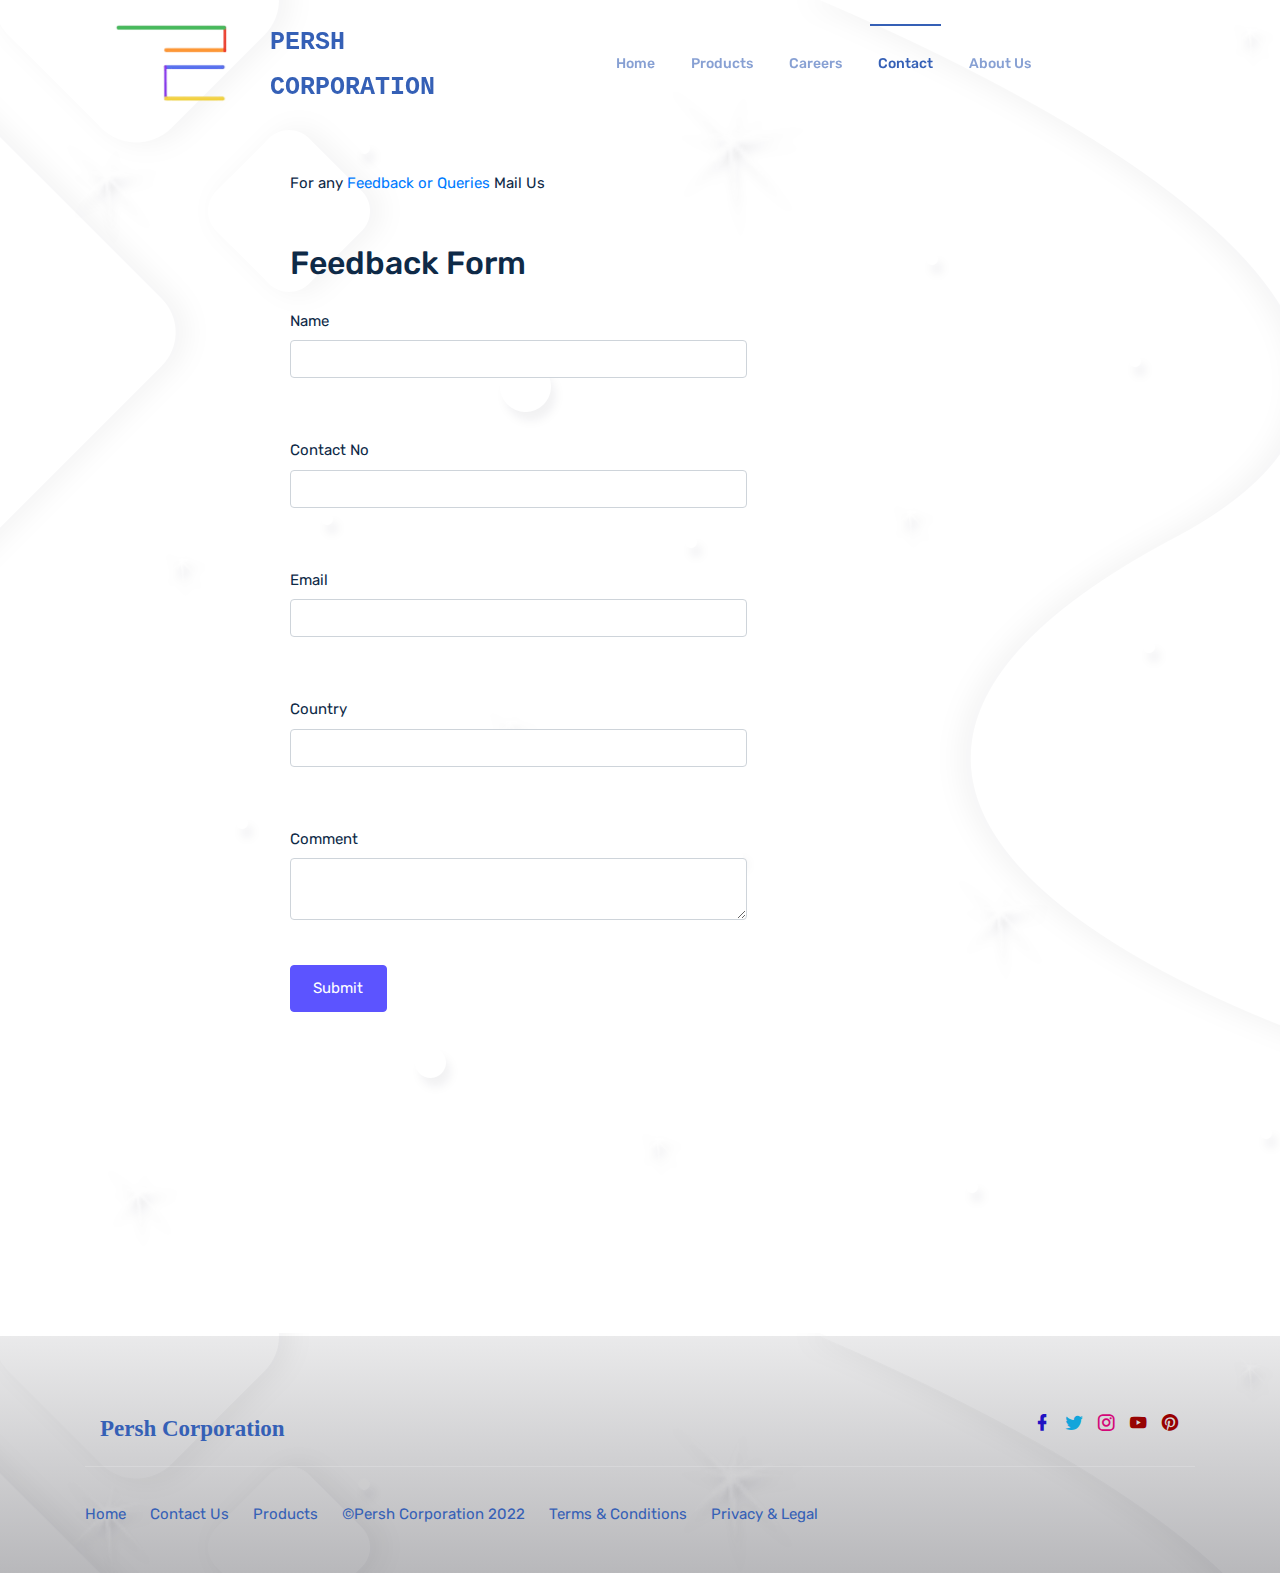
<file: modules/contacts.html>
<!DOCTYPE html>
<html lang="en">

<head>
    <meta charset="utf-8" />
    <title>Persh Corporation</title>
    <meta name="viewport" content="width=device-width, initial-scale=1.0">
    <meta name="description" content="Official website of Persh Corporation" />
    <meta name="keywords" content="bootstrap 4, premium, marketing, multipurpose" />
    <meta content="Themesbrand" name="author" />
    <!-- favicon -->
    <link rel="shortcut icon" href="../images/logo.png">
    <!-- css -->
    <link href="../css/bootstrap.min.css" rel="stylesheet" type="text/css" />
    <link href="../css/materialdesignicons.min.css" rel="stylesheet" type="text/css" />

    <!-- magnific pop-up -->
    <link rel="stylesheet" type="text/css" href="../css/magnific-popup.css" />

    <!-- Swiper CSS -->
    <link rel="stylesheet" href="../css/swiper.min.css">

    <!--Slider-->
    <link rel="stylesheet" type="text/css" href="../css/owl.carousel.css" />
    <link rel="stylesheet" type="text/css" href="../css/owl.theme.css" />
    <link rel="stylesheet" type="text/css" href="../css/owl.transitions.css" />
    <link href="../css/style.css" rel="stylesheet" type="text/css" />

</head>

<body>
    <!--HEADER-->
    <!--Navbar Start-->
    <nav class="navbar navbar-expand-lg fixed-top navbar-custom sticky sticky-dark">
        <div class="container">
            <!-- LOGO -->
            <div class="col-lg-2 p-0"><img class="col-lg-8 p-1 mx-4" src="../images/logo.png"></div>
            <a class="navbar-brand logo text-uppercase" href="../index.html">
                <p class="logo-light nav-light title-style-font">Persh<br>Corporation</p>
                <p class="logo-dark nav-dark title-style-font">Persh<br>Corporation</p>
            </a>
            <button class="navbar-toggler" type="button" data-toggle="collapse" data-target="#navbarCollapse"
                aria-controls="navbarCollapse" aria-expanded="false" aria-label="Toggle navigation">
                <i class="mdi mdi-menu"></i>
            </button>
            <div class="collapse navbar-collapse" id="navbarCollapse">
                <ul class="navbar-nav mx-auto navbar-center" id="mySidenav">
                    <li class="nav-item">
                        <a href="../index.html" class="nav-link">Home</a>
                    </li>
                    <li class="nav-item">
                        <a href="products.html" class="nav-link">Products</a>
                    </li>
                    <li class="nav-item">
                        <a href="careers.html" class="nav-link">Careers</a>
                    </li>
                    <li class="nav-item active">
                        <a href="#contact" class="nav-link">Contact</a>
                    </li>
                    <li class="nav-item">
                        <a href="aboutus.html" class="nav-link">About Us</a>
                    </li>
                </ul>
            </div>
        </div>
    </nav>
    <!-- Navbar End -->
    <!--END HEADER-->

    <!-- HOME
    <section class="bg-home" id="home">
        <div class="bg-overlay"></div>
        <div class="home-center">
            <div class="home-desc-center">

                <div class="container slidero">
                    <div class="row align-items-center">
                        <div class="col-lg-6" id="counter">
                            <div class="home-content text-white mt-5">
                                <h4 class="home-title">Solve your problems
                                    <br>with Software & AI Solutions<br>
                                </h4>
                                <p class="text-white-50 f-16 mt-4"> We offer long term optimized solutions to your organisation
                                    <br> with our AI and IT solutions combined</p>
                            </div>
                        </div>
                        <div class="col-lg-6">
                            <div class="home-img">
                                <img src="images/home-img.png" class="img-fluid" alt="">
                            </div>
                        </div>
                    </div>

                </div>

            </div>
        </div>
    </section>
    END HOME -->
    <!--START CONTACT-->
    <section class="section" id="contacts">
        <div class="bg-overlay" id="counter"></div>
        <div class="container">
            <div class="mb-5 pb-5 mt-5">
                    <div class="row mt-1 mb-5 pb-5 justify-content-center">
                        <div class="col-lg-8">
                            <div class="col-lg-8 mt-4">
                                For any <a href="mailto:management@pershcorporation.com?Subject=Feedback%20or%20queries">Feedback or Queries</a> Mail Us
                                <br>
                                <br>
                                <h2 class="mt-4">Feedback Form</h2> 
                                <div class="mt-4 form-group row">
                                <form class="col-lg-12"action=""
                                method="POST"
                                enctype="multipart/form-data"
                                name="EmailForm">
                                <div class="form-group">
                                <label>Name</label>
                                <input class="form-control" type="text" name="ContactName"><br><br>
                                </div>
                                <div class="form-group">
                                <label>Contact No</label>
                                <input class="form-control" type="text"  name="ContactNo"><br><br>
                                </div>
                                <div class="form-group">
                                    <label>Email</label>
                                    <input class="form-control" type="email"  name="Email"><br><br>
                                </div>
                                <div class="form-group">
                                <label>Country</label>
                                <input class="form-control" type="text"  name="Country"><br><br>
                                </div>
                                <div class="form-group">
                                <label>Comment</label> <textarea class="form-control" name="ContactComment">
                                </textarea><br><br> <input class="btn btn-primary" type="submit" value="Submit"> 
                                </div>
                                </form>
                                </div>
                            </div>
                        </div>
                    </div>
            </div>
        </div>
    </section>

    <!--END CONTACT-->
    <!-- START FOOTER -->
    <section class="section bg-footer py-5">
        <div class="bg-overlay" id="counter"></div>

        <div class="container">
            <div class="col-lg-12">
                <ul class="list-inline footer-social float-right mb-0">
                    <li class="list-inline-item"><a href="#"><i class="clr-fb mdi mdi-facebook"></i></a></li>
                    <li class="list-inline-item"><a href="#"><i class="clr-tr mdi mdi-twitter"></i></a></li>
                    <li class="list-inline-item"><a href="#"><i class="clr-ig mdi mdi-instagram"></i></a></li>
                    <li class="list-inline-item"><a href="#"><i class="clr-yt mdi mdi-youtube"></i></a></li>
                    <li class="list-inline-item"><a href="#"><i class="clr-pr mdi mdi-pinterest"></i></a></li>
                </ul>

                <div class="footer-info mt-4">
                    <p class="nav-light">Persh Corporation</p>
                </div>
            </div>
            <div class="row mt-3">
                <div class="col-12">
                    <div class="footer-alt">
                        <div class="footer-info footer-nav">
                            <a href="../index.html">Home</a>
                            <a href="">Contact Us</a>
                            <a href="products.html">Products</a>
                            <span class="footer-text">©Persh Corporation 2022</span>
                            <a href="">Terms & Conditions</a>
                            <a href="">Privacy & Legal</a>
                        </div>
                    </div>
                </div>
            </div>
        </div>
    </section>
    <!-- END FOOTER -->

    <!-- javascript -->
    <script src="../js/jquery.min.js"></script>
    <script src="../js/bootstrap.bundle.min.js"></script>
    <script src="../js/jquery.easing.min.js"></script>
    <script src="../js/scrollspy.min.js"></script>
    <!-- olw- carousel -->
    <script src="../js/owl.carousel.min.js"></script>
    <!-- Magnific Popup -->
    <script src="../js/jquery.magnific-popup.min.js"></script>
    <!-- swipper js -->
    <script src="../js/swiper.min.js"></script>
    <!--Partical js-->
    <script src="../js/particles.js"></script>
    <script src="../js/particles.app.js"></script>
    <script src="../js/jquery.mb.YTPlayer.js"></script>
    <!--flex slider plugin-->
    <script src="../js/jquery.flexslider-min.js"></script>
    <!-- counter init -->
    <script src="../js/counter.init.js"></script>
    <!-- contact init -->
    <script src="../js/contact.init.js"></script>
    <script src="https://unicons.iconscout.com/release/v2.0.1/script/monochrome/bundle.js"></script>
    <script src="../js/app.js"></script>
</body>
</html>
</file>
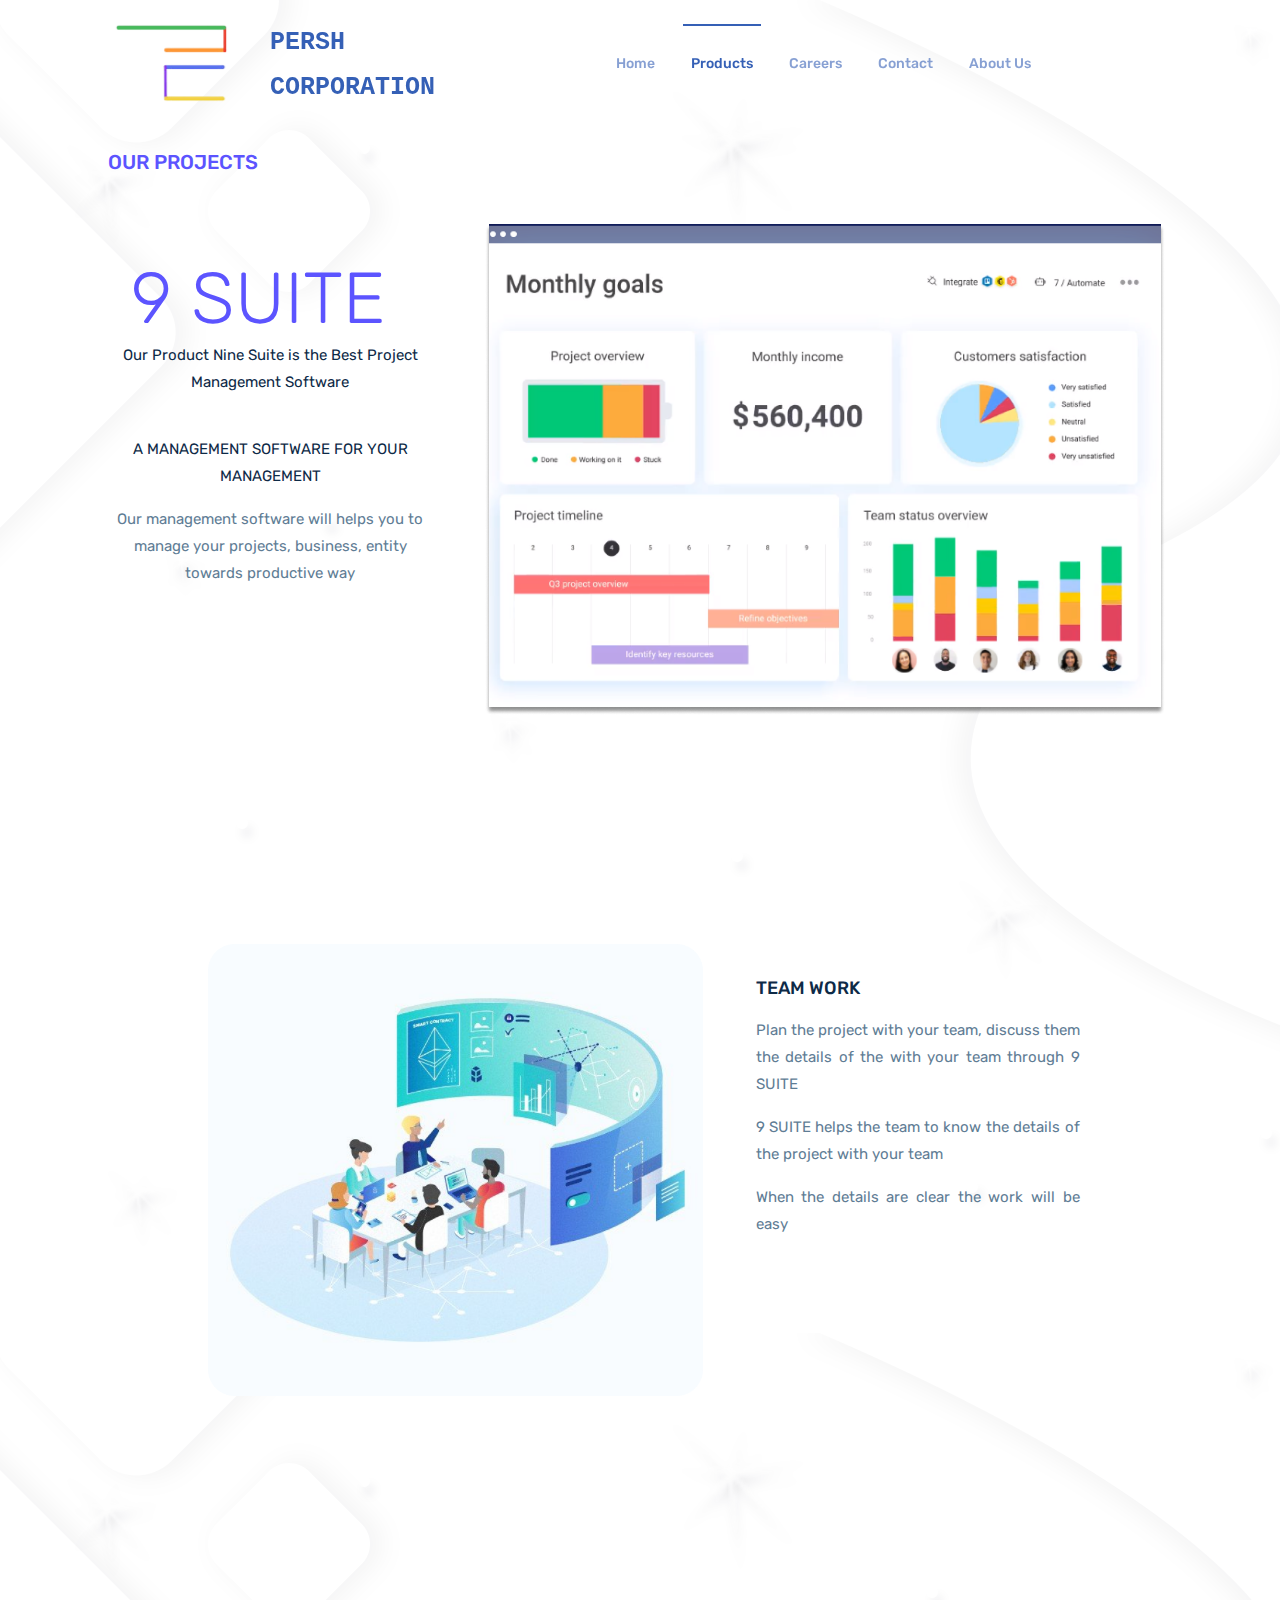
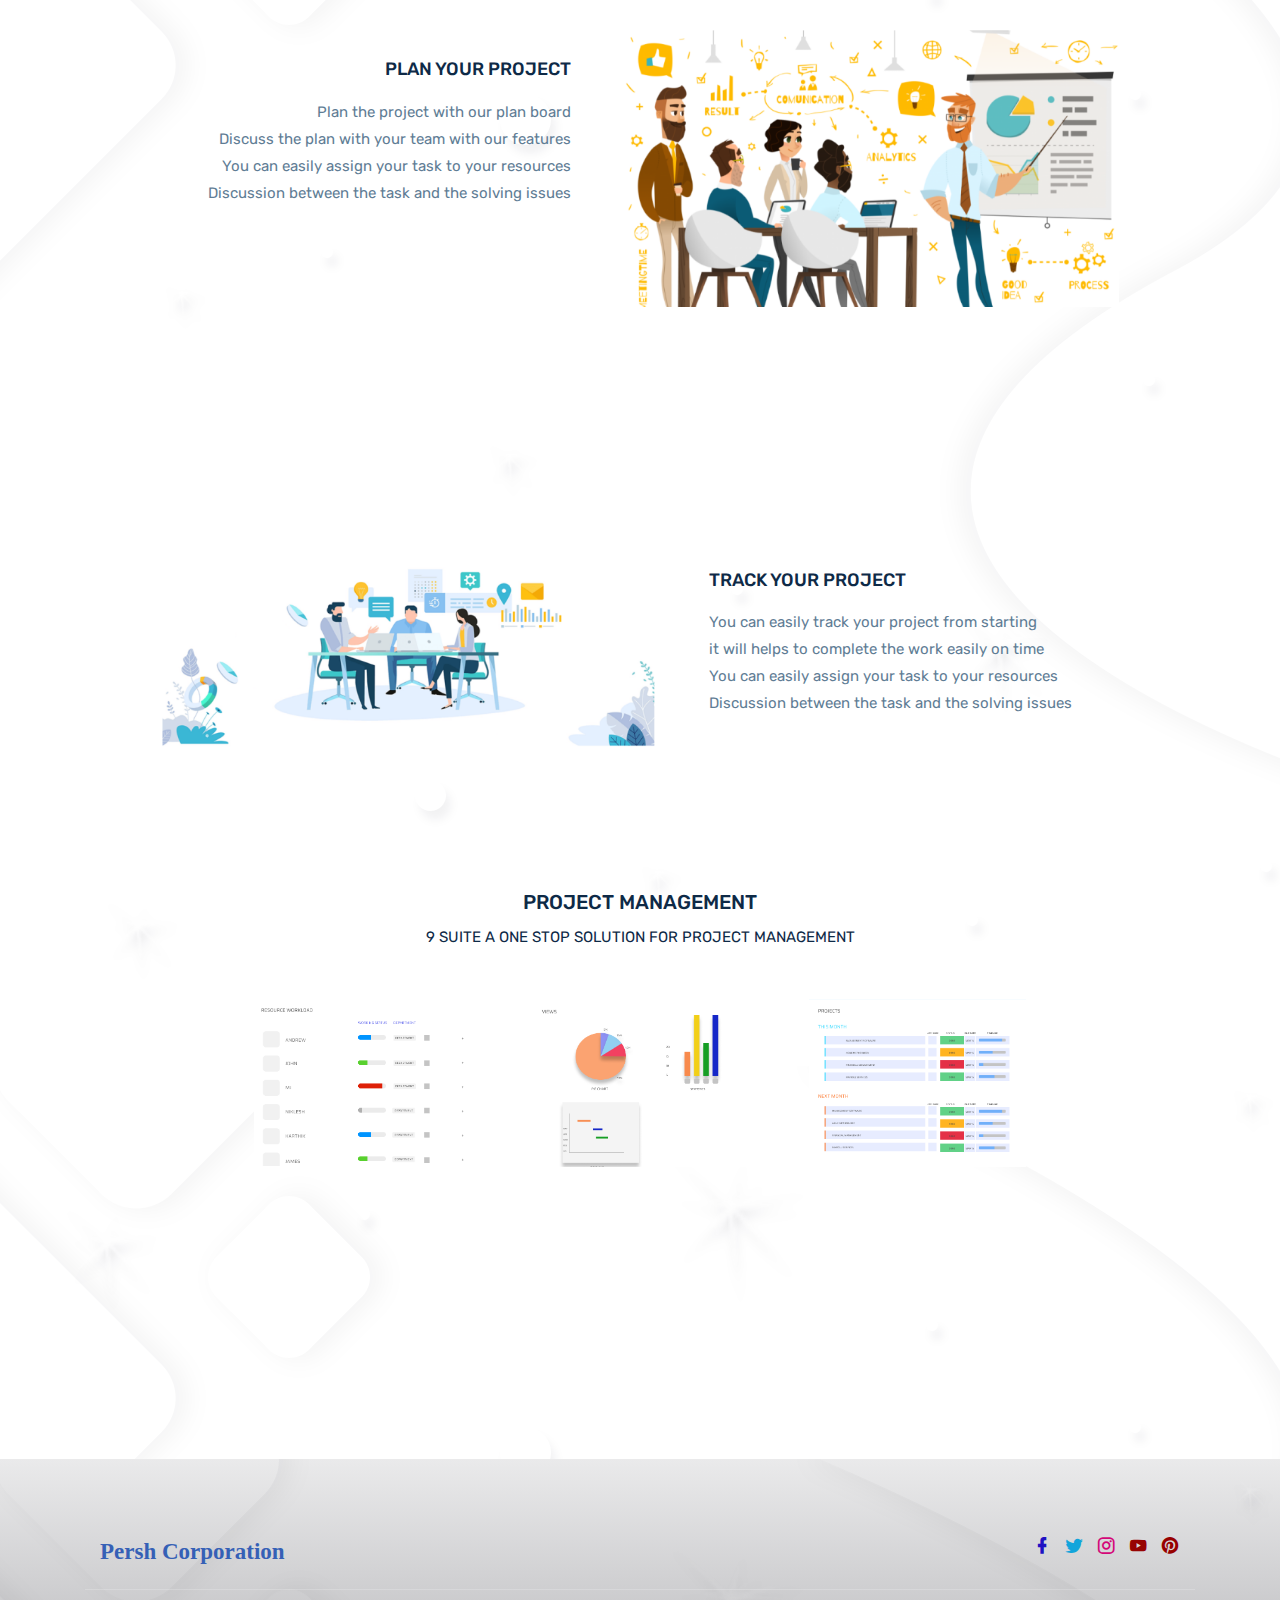
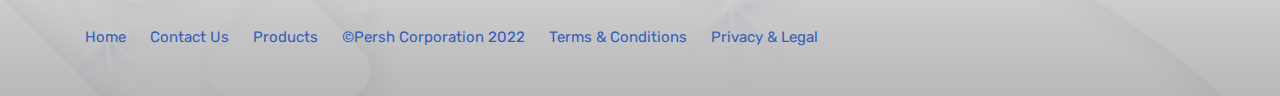
<file: modules/products.html>
<!DOCTYPE html>
<html lang="en">

<head>
    <meta charset="utf-8" />
    <title>Persh Corporation</title>
    <meta name="viewport" content="width=device-width, initial-scale=1.0">
    <meta name="description" content="Official website of Persh Corporation" />
    <meta name="keywords" content="bootstrap 4, premium, marketing, multipurpose" />
    <meta content="Themesbrand" name="author" />
    <!-- favicon -->
    <link rel="shortcut icon" href="../images/logo.png">
    <!-- css -->
    <link href="../css/bootstrap.min.css" rel="stylesheet" type="text/css" />
    <link href="../css/materialdesignicons.min.css" rel="stylesheet" type="text/css" />

    <!-- magnific pop-up -->
    <link rel="stylesheet" type="text/css" href="../css/magnific-popup.css" />

    <!-- Swiper CSS -->
    <link rel="stylesheet" href="../css/swiper.min.css">

    <!--Slider-->
    <link rel="stylesheet" type="text/css" href="../css/owl.carousel.css" />
    <link rel="stylesheet" type="text/css" href="../css/owl.theme.css" />
    <link rel="stylesheet" type="text/css" href="../css/owl.transitions.css" />
    <link href="../css/style.css" rel="stylesheet" type="text/css" />

</head>

<body>
    <!--HEADER-->
    <!--Navbar Start-->
    <nav class="navbar navbar-expand-lg fixed-top navbar-custom sticky sticky-dark">
        <div class="container">
            <!-- LOGO -->
            <div class="col-lg-2 p-0"><img class="col-lg-8 p-1 mx-4" src="../images/logo.png"></div>
            <a class="navbar-brand logo text-uppercase" href="../index.html">
                <p class="logo-light nav-light title-style-font">Persh<br>Corporation</p>
                <p class="logo-dark nav-dark title-style-font">Persh<br>Corporation</p>
            </a>
            <button class="navbar-toggler" type="button" data-toggle="collapse" data-target="#navbarCollapse"
                aria-controls="navbarCollapse" aria-expanded="false" aria-label="Toggle navigation">
                <i class="mdi mdi-menu"></i>
            </button>
            <div class="collapse navbar-collapse" id="navbarCollapse">
                <ul class="navbar-nav mx-auto navbar-center" id="mySidenav">
                    <li class="nav-item">
                        <a href="../index.html" class="nav-link">Home</a>
                    </li>
                    <li class="nav-item active">
                        <a href="#products" class="nav-link">Products</a>
                    </li>
                    <li class="nav-item">
                        <a href="careers.html" class="nav-link">Careers</a>
                    </li>
                    <li class="nav-item">
                        <a href="contacts.html" class="nav-link">Contact</a>
                    </li>
                    <li class="nav-item">
                        <a href="aboutus.html" class="nav-link">About Us</a>
                    </li>
                </ul>
            </div>
        </div>
    </nav>
    <!-- Navbar End -->
    <!--END HEADER-->
    
    <!-- HOME
    <section class="bg-home" id="home">
        <div class="bg-overlay"></div>
        <div class="home-center">
            <div class="home-desc-center">

                <div class="container slidero">
                    <div class="row align-items-center">
                        <div class="col-lg-6" id="counter">
                            <div class="home-content text-white mt-5">
                                <h4 class="home-title">Solve your problems
                                    <br>with Software & AI Solutions<br>
                                </h4>
                                <p class="text-white-50 f-16 mt-4"> We offer long term optimized solutions to your organisation
                                    <br> with our AI and IT solutions combined</p>
                            </div>
                        </div>
                        <div class="col-lg-6">
                            <div class="home-img">
                                <img src="images/home-img.png" class="img-fluid" alt="">
                            </div>
                        </div>
                    </div>

                </div>

            </div>
        </div>
    </section>
    END HOME -->

    <!-- PRODUCTS -->
    <section class="section" id="products">
        <div class="bg-overlay" id="counter"></div>
        <div class="container">
            <div class="mb-5 pb-5 mt-5">
                <div class="col-lg-12" >

                    <div class="text-justify title-content">
                        <h5 class="ml-2 text-uppercase text-primary">Our Projects</h5>
                    </div>

                    <div class="row mt-5 mb-5 pb-5 justify-content-center">
                        <div class="col-lg-4">
                            <div class="features-box text-center mt-4 p-2">
                                <div class="text-primary display-3 mr-4">
                                    9  SUITE
                                </div>
                                <p class="ml-2mt-3">Our Product Nine Suite is the Best Project Management Software</p>
                                <p class="mt-4 pt-3">A MANAGEMENT  SOFTWARE FOR YOUR MANAGEMENT</p>
                                <p class="text-muted mt-3">Our management software will helps you to manage your projects, business, entity towards productive way</p>
                            </div>
                        </div>

                        <div class="col-lg-8">
                            <img class="col-lg-12 image-fluid" src="../images/produts/product1.png" alt="product 1"/>
                        </div>
                    </div>
                    <br/><br/>

                    <div class="row mt-5 mb-5 pb-5 justify-content-center">
                        
                        <div class="col-lg-6 mt-4 pt-3">
                            <img class="col-lg-12 image-fluid" src="../images/produts/product_img_5.png" alt="product 3"/>
                        </div>

                        <div class="col-lg-4">
                            <div class="features-box text-justify mt-4 p-2">
                                <h5 class="mt-4 pt-3 f-18">TEAM WORK</h5>
                                <p class="text-muted mt-3">Plan the project with your team, discuss them the details of the with your team through 9 SUITE</p>
                                <p class="text-muted mt-3">9 SUITE helps the team to know the details of the project with your team</p>
                                <p class="text-muted mt-3">When the details are clear the work will be easy</p>
                            </div>
                        </div>
                    </div>
                    <br/><br/>

                    
                    <div class="row mt-5 mb-5 pb-5 justify-content-center">
                        

                        <div class="col-lg-5">
                            <div class="features-box text-right mt-4 p-2">
                                <h5 class="mt-4 pt-3 f-18">PLAN YOUR PROJECT</h5>
                                <p class="text-muted mt-3">Plan the project with our plan board<br/> 
                                    Discuss the plan with your team with our features<br/>
                                    You can easily assign your task to your resources <br/>
                                    Discussion between the task and the solving issues   </p>
                            </div>
                        </div>
                        <div class="col-lg-6 mt-4 pt-3">
                            <img class="col-lg-12 image-fluid" src="../images/produts/product2.png" alt="product 3"/>
                        </div>
                    </div>
                    <br/><br/>

                    <div class="row mt-5 mb-5 pb-5 justify-content-center">
                        <div class="col-lg-6">
                            <img class="col-lg-12 mt-4 pt-3 image-fluid" src="../images/produts/product3.png" alt="product 3"/>
                        </div>
                        <div class="col-lg-5">
                            <div class="features-box text-justify mt-4 p-2">
                                <h5 class="mt-4 pt-3 f-18">TRACK YOUR PROJECT</h5>
                                <p class="text-muted mt-3">You can easily track your project from starting<br/>
                                    it will helps to complete the work easily on time<br/>
                                    You can easily assign your task to your resources <br/>
                                    Discussion between the task and the solving issues      </p>
                            </div>
                        </div>

                    </div>
                    <br/><br/>

                    <div class="text-center title-content">
                        <h5 class="text-uppercase text-dark">PROJECT MANAGEMENT</h5>
                    </div>
                    <div class="text-center title-content">
                        <p class="">9 SUITE A ONE STOP SOLUTION FOR PROJECT MANAGEMENT</p>
                    </div>
                    <div class="row mt-5 mb-5 pb-5 justify-content-center">
                        <div class="col-lg-3">
                            <img class="col-lg-12 image-fluid" src="../images/produts/product_img_6.png" alt="product 6"/>
                        </div>

                        <div class="col-lg-3">
                            <img class="col-lg-12 image-fluid" src="../images/produts/product_img_7.png" alt="product 7"/>
                        </div>
                        
                        <div class="col-lg-3">
                            <img class="col-lg-12 image-fluid" src="../images/produts/product_img_8.png" alt="product 7"/>
                        </div>
                    </div>

                </div>

            </div>
        </div>
    </section>
    <!-- END PRODUCTS -->


    <!-- START FOOTER -->
    <section class="section bg-footer py-5">
        <div class="bg-overlay"></div>

        <div class="container">
            <div class="col-lg-12">
                <ul class="list-inline footer-social float-right mb-0">
                    <li class="list-inline-item"><a href="#"><i class="clr-fb mdi mdi-facebook"></i></a></li>
                    <li class="list-inline-item"><a href="#"><i class="clr-tr mdi mdi-twitter"></i></a></li>
                    <li class="list-inline-item"><a href="#"><i class="clr-ig mdi mdi-instagram"></i></a></li>
                    <li class="list-inline-item"><a href="#"><i class="clr-yt mdi mdi-youtube"></i></a></li>
                    <li class="list-inline-item"><a href="#"><i class="clr-pr mdi mdi-pinterest"></i></a></li>
                </ul>
                <div class="footer-info mt-4">
                    <p class="nav-light">Persh Corporation</p>
                </div>

            </div>
            <div class="row mt-3">
                <div class="col-12">
                    <div class="footer-alt">
                        <div class="footer-info footer-nav">
                            <a href="../index.html">Home</a>
                            <a href="contacts.html">Contact Us</a>
                            <a href="">Products</a>
                            <span class="footer-text">©Persh Corporation 2022</span>
                            <a href="">Terms & Conditions</a>
                            <a href="">Privacy & Legal</a>
                        </div>
                    </div>
                </div>
            </div>
        </div>
    </section>
    <!-- END FOOTER -->

    <!-- javascript -->
    <script src="../js/jquery.min.js"></script>
    <script src="../js/bootstrap.bundle.min.js"></script>
    <script src="../js/jquery.easing.min.js"></script>
    <script src="../js/scrollspy.min.js"></script>
    <!-- olw- carousel -->
    <script src="../js/owl.carousel.min.js"></script>
    <!-- Magnific Popup -->
    <script src="../js/jquery.magnific-popup.min.js"></script>
    <!-- swipper js -->
    <script src="../js/swiper.min.js"></script>
    <!--Partical js-->
    <script src="../js/particles.js"></script>
    <script src="../js/particles.app.js"></script>
    <script src="../js/jquery.mb.YTPlayer.js"></script>
    <!--flex slider plugin-->
    <script src="../js/jquery.flexslider-min.js"></script>
    <!-- counter init -->
    <script src="../js/counter.init.js"></script>
    <!-- contact init -->
    <script src="../js/contact.init.js"></script>
    <script src="https://unicons.iconscout.com/release/v2.0.1/script/monochrome/bundle.js"></script>
    <script src="../js/app.js"></script>
</body>
</html>
</file>
<file: css/style.css>
/* Template Name: Delvy
   Author: Themesdesign
   Version: 1.0.0
   File Description: Main Css file of the template
*/
/****************************************\

01.general
02.helper
03.components
04.menu
05.home
06.features
07.counter
08.screenshort
09.cta
10.pricing
11.testimonial
12.team
13.faq
14.contact
15.footer
16.responsive

*****************************************/
@import url("https://fonts.googleapis.com/css?family=Rubik:400,500,700&display=swap");
body {
  font-family: "Rubik", sans-serif;
  font-size: 15px;
  color: #0e2a47;
}

h1,
h2,
h3,
h4,
h5,
h6 {
  font-family: "Rubik", sans-serif;
  font-weight: 500;
  line-height: 1.4;
}

.btn,
.btn:focus,
button,
button:focus {
  outline: none !important;
  box-shadow: none !important;
}

a {
  text-decoration: none !important;
  outline: none;
}

p {
  line-height: 1.8;
}

.title-content h2 {
  font-size: 28px;
}

b, strong {
  font-weight: 500;
}

.section {
  padding-top: 100px;
  padding-bottom: 100px;
  position: relative;
}

.vertical-content {
  display: -moz-flex;
  display: flex;
  align-items: center;
  -webkit-align-items: center;
  justify-content: center;
  -webkit-justify-content: center;
  flex-direction: row;
}

.btn {
  font-size: 15px;
  padding: 0.7rem 1.4rem;
  transition: all 0.4s;
}

.btn:hover {
  outline: none;
  text-decoration: none;
  transform: translateY(-4px);
}

.btn-sm {
  padding: 0.4rem 1rem;
  font-size: .875rem;
}

.btn-rounded {
  border-radius: 30px;
}

.f-12 {
  font-size: 12px;
}

.f-14 {
  font-size: 14px;
}

.f-15 {
  font-size: 15px;
}

.f-16 {
  font-size: 16px;
}

.f-18 {
  font-size: 18px;
}

.f-17 {
  font-size: 17px;
}

.f-20 {
  font-size: 20px;
}

.f-30 {
  font-size: 30px;
}

.line-height_1_4 {
  line-height: 1.4;
}

.line-height_1_6 {
  line-height: 1.6;
}

.line-height_1_8 {
  line-height: 1.8;
}

.letter-spacing-2 {
  letter-spacing: 2px;
}

.letter-spacing-3 {
  letter-spacing: 3px;
}

.letter-spacing-4 {
  letter-spacing: 4px;
}

.box-shadow {
  box-shadow: 0 0 40px rgba(95, 125, 149, 0.1);
}

.box-shadow-lg {
  box-shadow: 0 5px 35px 0 rgba(95, 125, 149, 0.15);
}

.bg-gradient {
  background: linear-gradient(to top, #090653, #06009e);
}

.read-more {
  color: #0e2a47;
  font-weight: 500;
  padding: 2px 0px;
}

.read-more:hover {
  color: #5c54ff;
  padding: 2px 0px;
  transition: all 0.3s;
}

.read-more i {
  font-size: 16px;
  position: relative;
  top: 2px;
}

.overlay {
  background: rgba(35, 37, 47, 0.8);
  position: absolute;
  top: 0;
  left: 0;
  height: 100%;
  width: 100%;
}

.bg-overlay {
  background: url(../images/overlay.png);
  position: absolute;
  top: 0;
  right: 0;
  left: 0;
  bottom: 0;
  width: 100%;
  height: 100%;
}

.bg-overlay-1 {
  background: url(../images/overlay-1.png);
  position: absolute;
  top: 0;
  right: 0;
  left: 0;
  bottom: 0;
  width: 100%;
  height: 100%;
  opacity: 0.50;
}

.bg-overlay-2 {
  background: url(../images/overlay-2.png);
  position: absolute;
  top: 0;
  right: 0;
  left: 0;
  bottom: 0;
  width: 100%;
  height: 100%;
  opacity: 0.50;
}

.bg-overlay-3 {
  background: url(../images/map.png);
  position: absolute;
  background-position: center;
  background-repeat: no-repeat;
  top: 0;
  right: 0;
  left: 0;
  bottom: 0;
  width: 100%;
  height: 100%;
  opacity: 0.05;
}

.bg-primary {
  background-color: #5c54ff !important;
}

.bg-soft-primary {
  background-color: rgba(92, 84, 255, 0.1) !important;
}

.text-primary {
  color: #5c54ff !important;
}

.icon-dual-primary {
  color: #5c54ff;
  fill: rgba(92, 84, 255, 0.2);
}

.btn-primary {
  background: #5c54ff !important;
  border-color: #5c54ff !important;
}

.btn-primary:hover, .btn-primary:focus, .btn-primary:active, .btn-primary.active, .btn-primary.focus, .btn-primary:not(:disabled):not(.disabled):active, .btn-primary:not(:disabled):not(.disabled):active:focus,
.btn-primary .open > .dropdown-toggle.btn-primary {
  background: #4940ff;
  border-color: #4940ff;
}

.btn-outline-primary {
  color: #5c54ff;
  border-color: #5c54ff;
}

.btn-outline-primary:hover, .btn-outline-primary:focus, .btn-outline-primary:active, .btn-outline-primary.active, .btn-outline-primary.focus, .btn-outline-primary:not(:disabled):not(.disabled):active, .btn-outline-primary:not(:disabled):not(.disabled):active:focus,
.btn-outline-primary .open > .dropdown-toggle.btn-primary {
  background: #5c54ff;
  border-color: #5c54ff;
}

.bg-success {
  background-color: #00c99c !important;
}

.bg-soft-success {
  background-color: rgba(0, 201, 156, 0.1) !important;
}

.text-success {
  color: #00c99c !important;
}

.icon-dual-success {
  color: #00c99c;
  fill: rgba(0, 201, 156, 0.2);
}

.btn-success {
  background: #00c99c !important;
  border-color: #00c99c !important;
}

.btn-success:hover, .btn-success:focus, .btn-success:active, .btn-success.active, .btn-success.focus, .btn-success:not(:disabled):not(.disabled):active, .btn-success:not(:disabled):not(.disabled):active:focus,
.btn-success .open > .dropdown-toggle.btn-primary {
  background: #00b58c;
  border-color: #00b58c;
}

.btn-outline-success {
  color: #00c99c;
  border-color: #00c99c;
}

.btn-outline-success:hover, .btn-outline-success:focus, .btn-outline-success:active, .btn-outline-success.active, .btn-outline-success.focus, .btn-outline-success:not(:disabled):not(.disabled):active, .btn-outline-success:not(:disabled):not(.disabled):active:focus,
.btn-outline-success .open > .dropdown-toggle.btn-primary {
  background: #00c99c;
  border-color: #00c99c;
}

.bg-info {
  background-color: #15b2ec !important;
}

.bg-soft-info {
  background-color: rgba(21, 178, 236, 0.1) !important;
}

.text-info {
  color: #15b2ec !important;
}

.icon-dual-info {
  color: #15b2ec;
  fill: rgba(21, 178, 236, 0.2);
}

.btn-info {
  background: #15b2ec !important;
  border-color: #15b2ec !important;
}

.btn-info:hover, .btn-info:focus, .btn-info:active, .btn-info.active, .btn-info.focus, .btn-info:not(:disabled):not(.disabled):active, .btn-info:not(:disabled):not(.disabled):active:focus,
.btn-info .open > .dropdown-toggle.btn-primary {
  background: #12a5db;
  border-color: #12a5db;
}

.btn-outline-info {
  color: #15b2ec;
  border-color: #15b2ec;
}

.btn-outline-info:hover, .btn-outline-info:focus, .btn-outline-info:active, .btn-outline-info.active, .btn-outline-info.focus, .btn-outline-info:not(:disabled):not(.disabled):active, .btn-outline-info:not(:disabled):not(.disabled):active:focus,
.btn-outline-info .open > .dropdown-toggle.btn-primary {
  background: #15b2ec;
  border-color: #15b2ec;
}

.bg-warning {
  background-color: #f5a416 !important;
}

.bg-soft-warning {
  background-color: rgba(245, 164, 22, 0.1) !important;
}

.text-warning {
  color: #f5a416 !important;
}

.icon-dual-warning {
  color: #f5a416;
  fill: rgba(245, 164, 22, 0.2);
}

.btn-warning {
  background: #f5a416 !important;
  border-color: #f5a416 !important;
}

.btn-warning:hover, .btn-warning:focus, .btn-warning:active, .btn-warning.active, .btn-warning.focus, .btn-warning:not(:disabled):not(.disabled):active, .btn-warning:not(:disabled):not(.disabled):active:focus,
.btn-warning .open > .dropdown-toggle.btn-primary {
  background: #ec9a0a;
  border-color: #ec9a0a;
}

.btn-outline-warning {
  color: #f5a416;
  border-color: #f5a416;
}

.btn-outline-warning:hover, .btn-outline-warning:focus, .btn-outline-warning:active, .btn-outline-warning.active, .btn-outline-warning.focus, .btn-outline-warning:not(:disabled):not(.disabled):active, .btn-outline-warning:not(:disabled):not(.disabled):active:focus,
.btn-outline-warning .open > .dropdown-toggle.btn-primary {
  background: #f5a416;
  border-color: #f5a416;
}

.bg-danger {
  background-color: #fb7179 !important;
}

.bg-soft-danger {
  background-color: rgba(251, 113, 121, 0.1) !important;
}

.text-danger {
  color: #fb7179 !important;
}

.icon-dual-danger {
  color: #fb7179;
  fill: rgba(251, 113, 121, 0.2);
}

.btn-danger {
  background: #fb7179 !important;
  border-color: #fb7179 !important;
}

.btn-danger:hover, .btn-danger:focus, .btn-danger:active, .btn-danger.active, .btn-danger.focus, .btn-danger:not(:disabled):not(.disabled):active, .btn-danger:not(:disabled):not(.disabled):active:focus,
.btn-danger .open > .dropdown-toggle.btn-primary {
  background: #fa5d66;
  border-color: #fa5d66;
}

.btn-outline-danger {
  color: #fb7179;
  border-color: #fb7179;
}

.btn-outline-danger:hover, .btn-outline-danger:focus, .btn-outline-danger:active, .btn-outline-danger.active, .btn-outline-danger.focus, .btn-outline-danger:not(:disabled):not(.disabled):active, .btn-outline-danger:not(:disabled):not(.disabled):active:focus,
.btn-outline-danger .open > .dropdown-toggle.btn-primary {
  background: #fb7179;
  border-color: #fb7179;
}

.bg-dark {
  background-color: #0e2a47 !important;
}

.bg-soft-dark {
  background-color: rgba(14, 42, 71, 0.1) !important;
}

.text-dark {
  color: #0e2a47 !important;
}

.icon-dual-dark {
  color: #0e2a47;
  fill: rgba(14, 42, 71, 0.2);
}

.btn-dark {
  background: #0e2a47 !important;
  border-color: #0e2a47 !important;
}

.btn-dark:hover, .btn-dark:focus, .btn-dark:active, .btn-dark.active, .btn-dark.focus, .btn-dark:not(:disabled):not(.disabled):active, .btn-dark:not(:disabled):not(.disabled):active:focus,
.btn-dark .open > .dropdown-toggle.btn-primary {
  background: #0b2036;
  border-color: #0b2036;
}

.btn-outline-dark {
  color: #0e2a47;
  border-color: #0e2a47;
}

.btn-outline-dark:hover, .btn-outline-dark:focus, .btn-outline-dark:active, .btn-outline-dark.active, .btn-outline-dark.focus, .btn-outline-dark:not(:disabled):not(.disabled):active, .btn-outline-dark:not(:disabled):not(.disabled):active:focus,
.btn-outline-dark .open > .dropdown-toggle.btn-primary {
  background: #0e2a47;
  border-color: #0e2a47;
}

.bg-muted {
  background-color: #5f7d95 !important;
}

.bg-soft-muted {
  background-color: rgba(95, 125, 149, 0.1) !important;
}

.text-muted {
  color: #5f7d95 !important;
}

.icon-dual-muted {
  color: #5f7d95;
  fill: rgba(95, 125, 149, 0.2);
}

.btn-muted {
  background: #5f7d95 !important;
  border-color: #5f7d95 !important;
}

.btn-muted:hover, .btn-muted:focus, .btn-muted:active, .btn-muted.active, .btn-muted.focus, .btn-muted:not(:disabled):not(.disabled):active, .btn-muted:not(:disabled):not(.disabled):active:focus,
.btn-muted .open > .dropdown-toggle.btn-primary {
  background: #577389;
  border-color: #577389;
}

.btn-outline-muted {
  color: #5f7d95;
  border-color: #5f7d95;
}

.btn-outline-muted:hover, .btn-outline-muted:focus, .btn-outline-muted:active, .btn-outline-muted.active, .btn-outline-muted.focus, .btn-outline-muted:not(:disabled):not(.disabled):active, .btn-outline-muted:not(:disabled):not(.disabled):active:focus,
.btn-outline-muted .open > .dropdown-toggle.btn-primary {
  background: #5f7d95;
  border-color: #5f7d95;
}

.bg-purple {
  background-color: #9261c6 !important;
}

.bg-soft-purple {
  background-color: rgba(146, 97, 198, 0.1) !important;
}

.text-purple {
  color: #9261c6 !important;
}

.icon-dual-purple {
  color: #9261c6;
  fill: rgba(146, 97, 198, 0.2);
}

.btn-purple {
  background: #9261c6 !important;
  border-color: #9261c6 !important;
}

.btn-purple:hover, .btn-purple:focus, .btn-purple:active, .btn-purple.active, .btn-purple.focus, .btn-purple:not(:disabled):not(.disabled):active, .btn-purple:not(:disabled):not(.disabled):active:focus,
.btn-purple .open > .dropdown-toggle.btn-primary {
  background: #8852c1;
  border-color: #8852c1;
}

.btn-outline-purple {
  color: #9261c6;
  border-color: #9261c6;
}

.btn-outline-purple:hover, .btn-outline-purple:focus, .btn-outline-purple:active, .btn-outline-purple.active, .btn-outline-purple.focus, .btn-outline-purple:not(:disabled):not(.disabled):active, .btn-outline-purple:not(:disabled):not(.disabled):active:focus,
.btn-outline-purple .open > .dropdown-toggle.btn-primary {
  background: #9261c6;
  border-color: #9261c6;
}

.bg-pink {
  background-color: #f12699 !important;
}

.bg-soft-pink {
  background-color: rgba(241, 38, 153, 0.1) !important;
}

.text-pink {
  color: #f12699 !important;
}

.icon-dual-pink {
  color: #f12699;
  fill: rgba(241, 38, 153, 0.2);
}

.btn-pink {
  background: #f12699 !important;
  border-color: #f12699 !important;
}

.btn-pink:hover, .btn-pink:focus, .btn-pink:active, .btn-pink.active, .btn-pink.focus, .btn-pink:not(:disabled):not(.disabled):active, .btn-pink:not(:disabled):not(.disabled):active:focus,
.btn-pink .open > .dropdown-toggle.btn-primary {
  background: #f01390;
  border-color: #f01390;
}

.btn-outline-pink {
  color: #f12699;
  border-color: #f12699;
}

.btn-outline-pink:hover, .btn-outline-pink:focus, .btn-outline-pink:active, .btn-outline-pink.active, .btn-outline-pink.focus, .btn-outline-pink:not(:disabled):not(.disabled):active, .btn-outline-pink:not(:disabled):not(.disabled):active:focus,
.btn-outline-pink .open > .dropdown-toggle.btn-primary {
  background: #f12699;
  border-color: #f12699;
}

.bg-white {
  background-color: #ffffff !important;
}

.bg-soft-white {
  background-color: rgba(255, 255, 255, 0.1) !important;
}

.text-white {
  color: #ffffff !important;
}

.icon-dual-white {
  color: #ffffff;
  fill: rgba(255, 255, 255, 0.2);
}

.btn-white {
  background: #ffffff !important;
  border-color: #ffffff !important;
}

.btn-white:hover, .btn-white:focus, .btn-white:active, .btn-white.active, .btn-white.focus, .btn-white:not(:disabled):not(.disabled):active, .btn-white:not(:disabled):not(.disabled):active:focus,
.btn-white .open > .dropdown-toggle.btn-primary {
  background: whitesmoke;
  border-color: whitesmoke;
}

.btn-outline-white {
  color: #ffffff;
  border-color: #ffffff;
}

.btn-outline-white:hover, .btn-outline-white:focus, .btn-outline-white:active, .btn-outline-white.active, .btn-outline-white.focus, .btn-outline-white:not(:disabled):not(.disabled):active, .btn-outline-white:not(:disabled):not(.disabled):active:focus,
.btn-outline-white .open > .dropdown-toggle.btn-primary {
  background: #ffffff;
  border-color: #ffffff;
}

.bg-light {
  background-color: #f5f8f9 !important;
}

.bg-soft-light {
  background-color: rgba(245, 248, 249, 0.1) !important;
}

.text-light {
  color: #f5f8f9 !important;
}

.icon-dual-light {
  color: #f5f8f9;
  fill: rgba(245, 248, 249, 0.2);
}

.btn-light {
  background: #f5f8f9 !important;
  border-color: #f5f8f9 !important;
}

.btn-light:hover, .btn-light:focus, .btn-light:active, .btn-light.active, .btn-light.focus, .btn-light:not(:disabled):not(.disabled):active, .btn-light:not(:disabled):not(.disabled):active:focus,
.btn-light .open > .dropdown-toggle.btn-primary {
  background: #e8eff1;
  border-color: #e8eff1;
}

.btn-outline-light {
  color: #f5f8f9;
  border-color: #f5f8f9;
}

.btn-outline-light:hover, .btn-outline-light:focus, .btn-outline-light:active, .btn-outline-light.active, .btn-outline-light.focus, .btn-outline-light:not(:disabled):not(.disabled):active, .btn-outline-light:not(:disabled):not(.disabled):active:focus,
.btn-outline-light .open > .dropdown-toggle.btn-primary {
  background: #f5f8f9;
  border-color: #f5f8f9;
}

.btn-custom-light {
  background: rgba(255, 255, 255, 0.1) !important;
  border-color: rgba(255, 255, 255, 0.01) !important;
  color: #ffffff;
}

.btn-custom-light:hover, .btn-custom-light:focus, .btn-custom-light:active, .btn-custom-light.active, .btn-custom-light.focus, .btn-custom-light:not(:disabled):not(.disabled):active, .btn-custom-light:not(:disabled):not(.disabled):active:focus,
.btn-custom-light .open > .dropdown-toggle.btn-primary {
  background: rgba(255, 255, 255, 0.1) !important;
  border-color: rgba(255, 255, 255, 0.01) !important;
  color: #ffffff;
}

.navbar-custom {
  padding: 0px;
  width: 100%;
  border-radius: 0px;
  z-index: 999;
  margin-bottom: 0px;
  transition: all 0.5s ease-in-out;
}

.navbar-custom .navbar-nav li a {
  line-height: 26px;
  color: #3560b698;
  font-size: 14px;
  text-transform: capitalize;
  transition: all 0.5s;
  background-color: transparent !important;
  padding: 25px 0;
  margin: 0 10px;
  font-weight: 500;
  border-top: 2px solid transparent;
}

.navbar-toggler {
  font-size: 24px;
  margin-top: 5px;
  margin-bottom: 0px;
  color: #0e2a47;
}

.logo .logo-light {
  display: inline-block;
}

.logo .logo-dark {
  display: none;
}

.nav-sticky .logo .logo-dark {
  display: inline-block;
}

.nav-sticky .logo .logo-light {
  display: none;
}

.navbar-custom .navbar-nav li.active a,
.navbar-custom .navbar-nav li a:hover,
.navbar-custom .navbar-nav li a:active {
  color: #3560b6 !important;
  border-top: 2px solid #3560b6;
}

.navbar-toggle {
  font-size: 24px;
  margin-top: 5px;
  margin-bottom: 0px;
  color: #ffffff;
}

.nav .open > a,
.nav .open > a:focus,
.nav .open > a:hover {
  background-color: transparent;
  border-color: #337ab7;
}

.navbar-custom .navbar-toggles {
  padding: .25rem .75rem;
  font-size: 18px;
  background: 0 0;
  border: 1px solid transparent;
  color: #ffffff;
  outline: 0;
}

.navbar-custom .navbar-toggles-icon {
  display: inline-block;
  width: 1.5em;
  height: 1.5em;
  vertical-align: middle;
}

.menu-toggle {
  padding: 4.5px 10px !important;
}

.menu-toggle span {
  line-height: 27px;
}

.navbar-button {
  margin-left: 10px;
}

/*---NAVBAR STICKY--*/
.nav-sticky.navbar-custom {
  margin-top: 0px;
  padding: 0;
  background-color: #ffffff;
  box-shadow: 0 3px 20px rgba(176, 192, 229, 0.2);
}

.nav-sticky.navbar-custom.sticky-dark {
  background-color: #ffffff;
}

.nav-sticky .logo {
  color: #0e2a47 !important;
}

.nav-sticky .navbar-nav li a {
  color: #2012C3 !important;
}

.nav-sticky .btn-custom-light {
  background: rgba(92, 84, 255, 0.1) !important;
  border-color: rgba(92, 84, 255, 0.01) !important;
  color: #5c54ff;
}

.nav-sticky .btn-custom-light:hover, .nav-sticky .btn-custom-light:focus, .nav-sticky .btn-custom-light:active, .nav-sticky .btn-custom-light.active, .nav-sticky .btn-custom-light.focus, .nav-sticky .btn-custom-light:not(:disabled):not(.disabled):active, .nav-sticky .btn-custom-light:not(:disabled):not(.disabled):active:focus,
.nav-sticky .btn-custom-light .open > .dropdown-toggle.btn-primary {
  background: rgba(92, 84, 255, 0.1) !important;
  border-color: rgba(92, 84, 255, 0.01) !important;
  color: #5c54ff;
}

.nav-sticky.navbar-custom .navbar-nav li.active a,
.nav-sticky.navbar-custom .navbar-nav li a:hover,
.nav-sticky.navbar-custom .navbar-nav li a:active {
  color: #5c54ff !important;
  border-top: 2px solid #5c54ff;
}

.nav-sticky.navbar-custom .navbar-toggles {
  padding: .25rem .75rem;
  border: 1px solid transparent;
  outline: 0;
}

.nav-sticky .navbar-nav {
  margin-top: 0px;
}

.home-center {
  display: table;
  width: 100%;
  height: 100%;
}

.home-desc-center {
  display: table-cell;
  vertical-align: middle;
}

.home-2 {
  padding: 200px 0px 200px 0px !important;
}

.bg-home {
  position: relative;
  padding: 110px 0px 110px 0px;
  background: linear-gradient(to top, #0c077f, #6761ff);
}

.bg-home .home-title {
  font-size: 44px;
}

.bg-home .home-img img {
  position: relative;
  left: 120px;
  z-index: 1;
  top: 140px;
}

.client-images img {
  max-height: 24px;
  width: auto !important;
  margin: 10px auto;
  transition: all 0.5s;
}

.client-images img:hover {
  opacity: 1;
}

.search-form input {
  padding: 15px 20px;
  width: 100%;
  font-size: 17px;
  color: #5f7d95 !important;
  border: none;
  outline: none !important;
  padding-right: 160px;
  padding-left: 30px;
  background-color: #ffffff;
  border-radius: 30px;
}

.search-form button {
  position: absolute;
  top: 5px;
  right: 6px;
  outline: none !important;
  border-radius: 30px;
  font-size: 17px;
  padding: 9px 30px;
}

.search-form form {
  position: relative;
  max-width: 600px;
  margin: 0px auto;
}

.slidero {
  position: relative;
  z-index: 1;
}

.home-shape {
  display: block;
  position: absolute;
  width: 100%;
  height: auto;
  bottom: 0;
  left: 0;
}

.home-shape img {
  width: 100%;
  height: auto;
}

.bg-home-6 {
  background-image: url(../images/bg-1.jpg);
  background-size: cover;
  background-position: top;
  padding: 220px 0px 220px;
  position: relative;
}

.home-img-7 {
  position: relative;
  top: 100px;
  z-index: 1;
}

.flex-control-paging li a {
  border-radius: 20px;
  box-shadow: 0 0 0 0 #ffffff;
  height: 12px;
  width: 12px;
  opacity: 1;
  border: 2px solid #ffffff !important;
  background: #ffffff;
}

.flex-control-paging li a:hover {
  background: #ffffff;
}

.main-slider .flex-control-paging li a.flex-active {
  background-color: transparent;
}

.flex-control-nav {
  bottom: -40px;
}

.home-registration-form {
  border-radius: 3px;
  box-shadow: 0 0 40px rgba(95, 125, 149, 0.1);
}

.home-registration-form .registration-form label {
  font-size: 13px;
}

.registration-input-box {
  border: none;
  border-radius: 0px;
  color: #5f7d95;
  border-bottom: 1px solid #c5c5c5;
  box-shadow: none !important;
  padding-left: 0;
  padding-right: 0;
}

.registration-input-box:focus {
  border-color: #5c54ff;
}

.uim-svg {
  fill: #5c54ff !important;
}

.uim-svg svg {
  width: 34px;
  height: 34px;
  vertical-align: inherit;
}

.features-icon {
  position: relative;
  display: inline-block;
}

.features-icon:after {
  content: "";
  position: absolute;
  left: -5px;
  width: 45px;
  height: 80px;
  border-radius: 50px;
  top: -20px;
  text-align: center;
  background: #f5f8f9;
  margin: 0 auto;
  z-index: -3;
  transform: rotate(-45deg);
}

.features-img img {
  margin-top: -35% !important;
  box-shadow: 0px 15px 30px 0px rgba(134, 159, 178, 0.2);
}

.bg-features-2 {
  background: linear-gradient(to top, #0c077f, #6761ff);
}

.features-2-count:after {
  content: "";
  position: absolute;
  left: 3px;
  width: 45px;
  height: 80px;
  border-radius: 50px;
  top: 10px;
  text-align: center;
  background: rgba(255, 255, 255, 0.2);
  margin: 0 auto;
  transform: rotate(-45deg);
}

.features-2-border {
  width: 40px;
  border-bottom: 2px solid;
}

.counter-box {
  color: #5f7d95;
}

.counter-box .counter-count {
  color: #0e2a47;
}

.swiper-button-next {
  background-image: none;
}

.swiper-button-prev {
  background-image: none;
}

.swiper-button-next {
  text-align: center;
  font-size: 40px;
  position: absolute;
  bottom: 0;
  top: auto;
  right: 45%;
}

.swiper-button-prev {
  text-align: center;
  font-size: 40px;
  position: absolute;
  left: 45%;
  bottom: 0;
  top: auto;
}

.bg-cta {
  background: linear-gradient(to top, #0c077f, #6761ff);
}

.bg-cta .bg-cta .cta-img img {
  position: relative;
  left: 70px;
}

.bg-subscribe {
  background: linear-gradient(to top, #0c077f, #6761ff);
}

.bg-subscribe .subscribe input {
  padding: 14px 20px;
  width: 100%;
  font-size: 18px;
  color: #0e2a47 !important;
  border: none;
  outline: none !important;
  padding-right: 180px;
  padding-left: 30px;
  background-color: #ffffff;
  border-radius: 30px;
}

.bg-subscribe .subscribe button {
  position: absolute;
  top: 5px;
  right: 6px;
  outline: none !important;
  border-radius: 30px;
  font-size: 17px;
  padding: 9px 30px;
}

.bg-subscribe .subscribe form {
  position: relative;
  max-width: 700px;
  margin: 0 auto;
}

.nav-pills {
  margin-bottom: 15px;
  background: #f5f8f9;
}

.nav-pills .nav-link {
  color: #5f7d95 !important;
  padding: 5px;
  transition: all 0.5s ease;
}

.nav-pills .nav-link:hover {
  background: rgba(92, 84, 255, 0.06);
}

.nav-pills .nav-link.active {
  background: #5c54ff;
  color: #ffffff !important;
}

.nav-pills a .title {
  font-size: 17px;
  font-weight: 700;
}

.pricing-box {
  position: relative;
}

.pricing-box .pricing-title {
  font-size: 45px;
}

.pricing-lable {
  position: absolute;
  display: block;
  top: 0;
  right: 0px;
}

.lable-name {
  position: relative;
  background-color: #5c54ff;
  color: #ffffff;
  font-size: 12px;
  display: flex;
  justify-content: center;
  align-items: center;
  height: 40px;
  width: 90px;
  transform: rotate(-90deg) translateX(-27%);
}

.lable-name:after {
  content: "";
  border-top: 20px solid #5c54ff;
  border-bottom: 20px solid #5c54ff;
  border-right: 11px solid transparent;
  border-left: 11px solid transparent;
  position: absolute;
  left: -11px;
  top: 0;
}

.pricing-border {
  border: 1px solid #f5f8f9;
}

.testi-box {
  border: 1px solid rgba(14, 42, 71, 0.04);
  box-shadow: 0 15px 10px -10px rgba(31, 31, 31, 0.1);
}

.testi-box .testi-img img {
  width: 90px;
  height: 90px;
}

.testi-box i {
  width: 37px;
  height: 37px;
  line-height: 37px;
  background-color: #5c54ff;
  display: inline-block;
  font-size: 28px;
  border-radius: 50%;
  text-align: center;
  color: #ffffff;
  position: relative;
}

.testi-box .testi-border {
  width: 60px;
  height: 2px;
  background-color: #5c54ff;
  margin: 0 auto;
}

.owl-theme .owl-controls {
  margin-top: 50px;
}

.owl-theme .owl-controls .owl-page span {
  background-color: #5c54ff;
}

.bg-client {
  padding: 30px 0px 30px 0px;
}

.client-logo img {
  width: 120px;
  opacity: 0.5;
}

.team-box .team-img img {
  width: 180px;
  border: 2px solid #f5f8f9;
  padding: 15px;
}

.team-line:before {
  content: "";
  border: 1px solid #f5f8f9;
  position: absolute;
  width: 37%;
  left: 82%;
  top: 118px;
}

.faq {
  position: relative;
}

.card {
  border: 1px solid #f5f8f9;
  box-shadow: 0 0 40px rgba(95, 125, 149, 0.1);
}

.card-header {
  background-color: transparent;
  border-bottom: none;
}

a.faq[data-toggle=collapse].collapsed:before {
  content: '\F415';
}

a.faq[data-toggle=collapse]:before {
  content: '\F374';
  width: 22px;
  height: 22px;
  border-radius: 50%;
  text-align: center;
  background: #5c54ff;
  line-height: 22px;
  display: block;
  float: right;
  font-family: 'Material Design Icons';
  font-size: 16px;
  color: #ffffff;
  position: absolute;
  right: 20px;
  top: 50%;
  transform: translateY(-50%);
}

.custom-form-faq {
  position: relative;
}

.custom-form-faq .form-control {
  height: 44px;
  font-size: 14px;
  padding-left: 25px;
  border-color: #e2e4e8;
  color: #5f7d95;
}

.custom-form-faq .form-control:focus {
  border-color: #e2e4e8;
  outline: 0;
  box-shadow: none;
}

.custom-form-faq .faq-icon {
  position: absolute;
  font-size: 18px;
  right: 10px;
  color: #5f7d95;
  margin-top: 40px;
}

textarea.form-control {
  height: auto !important;
}

.error {
  margin: 8px 0px;
  display: none;
  color: #fb7179;
}

#ajaxsuccess {
  font-size: 16px;
  width: 100%;
  display: none;
  clear: both;
  margin: 8px 0px;
}

.error_message {
  padding: 10px;
  margin-bottom: 20px;
  text-align: center;
  color: #fb7179;
  border: 2px solid #fb7179;
}

.contact-loader {
  display: none;
}

#success_page {
  text-align: center;
  margin-bottom: 50px;
}

.custom-form .form-control {
  height: 44px;
  font-size: 15px;
  padding-left: 35px;
  color: #5f7d95;
  background: transparent;
}

.custom-form .form-control:focus {
  border-color: #ced4da;
  outline: 0;
  box-shadow: none;
}

.contact-icon {
  position: relative;
}

.contact-icon i {
  position: absolute;
  top: 7px;
  font-size: 18px;
  color: #5f7d95;
  left: 10px;
}

.bg-footer {
  background: linear-gradient(to top, #b8b8bb, #eaeaeb);
}

.footer-social i {
  color: rgba(255, 255, 255, 0.5);
  font-size: 20px;
  transition: all 0.5s;
}

.footer-social i:hover {
  color: #ffffff;
  font-size: 30px;
}
.clr-fb{
  color:#2012C3 !important;
}
.clr-tr{
  color:#12a5db !important;
}
.clr-ig{
  color:#d40778 !important;
}
.clr-pr{
  color:#970000 !important;
}
.clr-yt{
  color:#970303 !important;
}

.footer-link a {
  color: rgba(255, 255, 255, 0.5);
  line-height: 38px;
  font-size: 15px;
  transition: all 0.5s;
}

.footer-link a:hover {
  color: #ffffff;
}

.footer-alt {
  padding-top: 2.25rem;
  border-top: 1px solid rgba(255, 255, 255, 0.2);
}

.footer-nav a,
.footer-nav a:hover,
.footer-nav a:active,
.footer-nav span {
  color: #3560b6 !important;
  margin-right:20px;
}

.footer-text{
  width:fit-content;
}

@media (min-width: 200px) and (max-width: 768px) {
  .navbar-custom {
    margin-top: 0px;
    padding: 15px 0px !important;
    background-color: #ffffff !important;
    box-shadow: 0 10px 33px rgba(0, 0, 0, 0.1);
    color: #ffffff !important;
  }
  .navbar-custom .navbar-nav {
    margin-top: 0px;
  }
  .navbar-custom .navbar-nav li.active {
    border-color: transparent;
  }
  .navbar-custom .navbar-nav li a {
    transition: all 0.4s;
    color: #0e2a47 !important;
    margin: 0px;
    padding: 6px 0;
    border-top: none !important;
  }
  .navbar-custom > .container {
    width: 90%;
  }
  .navbar-custom .navbar-nav li.active a,
  .navbar-custom .navbar-nav li a:hover,
  .navbar-custom .navbar-nav li a:active {
    color: #5c54ff !important;
    border-top: none !important;
  }
  .navbar-toggler {
    font-size: 24px;
    margin-top: 0px;
    margin-bottom: 0px;
    color: #0e2a47;
  }
  .home-content .title {
    font-size: 44px;
  }
  .logo .logo-light {
    display: none;
  }
  .logo .logo-dark {
    display: inline-block;
  }
  .bg-home .home-img img {
    left: 0px;
  }
  .team-line:before {
    display: none;
  }
}

.nav-light {
  font-family: Georgia, "Times New Roman", Times, serif;
  font-size: 23px;
  font-weight: bold;
  color: #3560b6;
  margin-top: 15px;
}

.nav-dark {
  font-family: Georgia, "Times New Roman", Times, serif;
  font-size: 23px;
  font-weight: bold;
  color: #3560b6;
  margin-top: 15px; 
}
.title-style-font{
  font-family:'Courier New';
  font-size:25px;
  margin-bottom: 5px;
  padding-bottom: 5px;
}

@media (max-width: 1024px) {
  .home-img img {
    left: 0px !important;
  }
  .cta-img img {
    left: 0px;
  }
}

@media (max-width: 425px) {
  .client-img {
    display: none;
  }
}
/*# sourceMappingURL=style.css.map */
</file>
